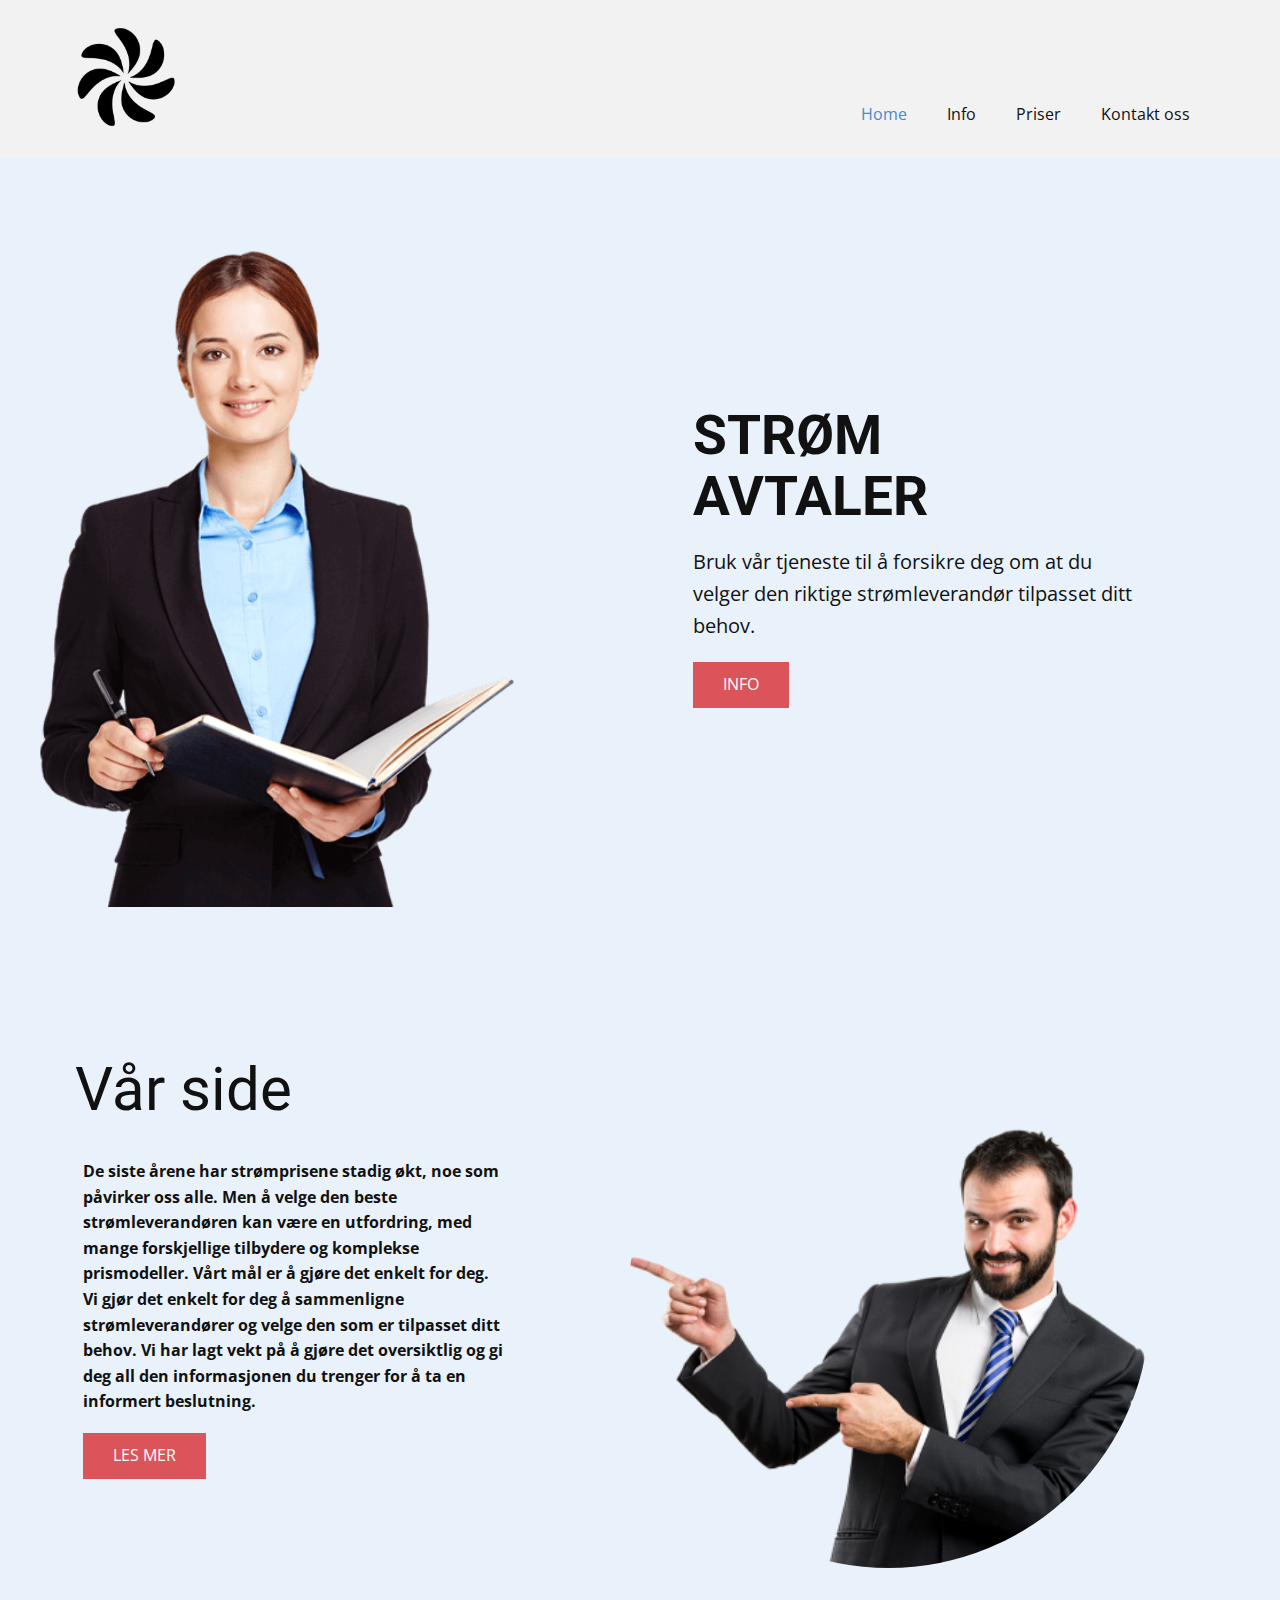
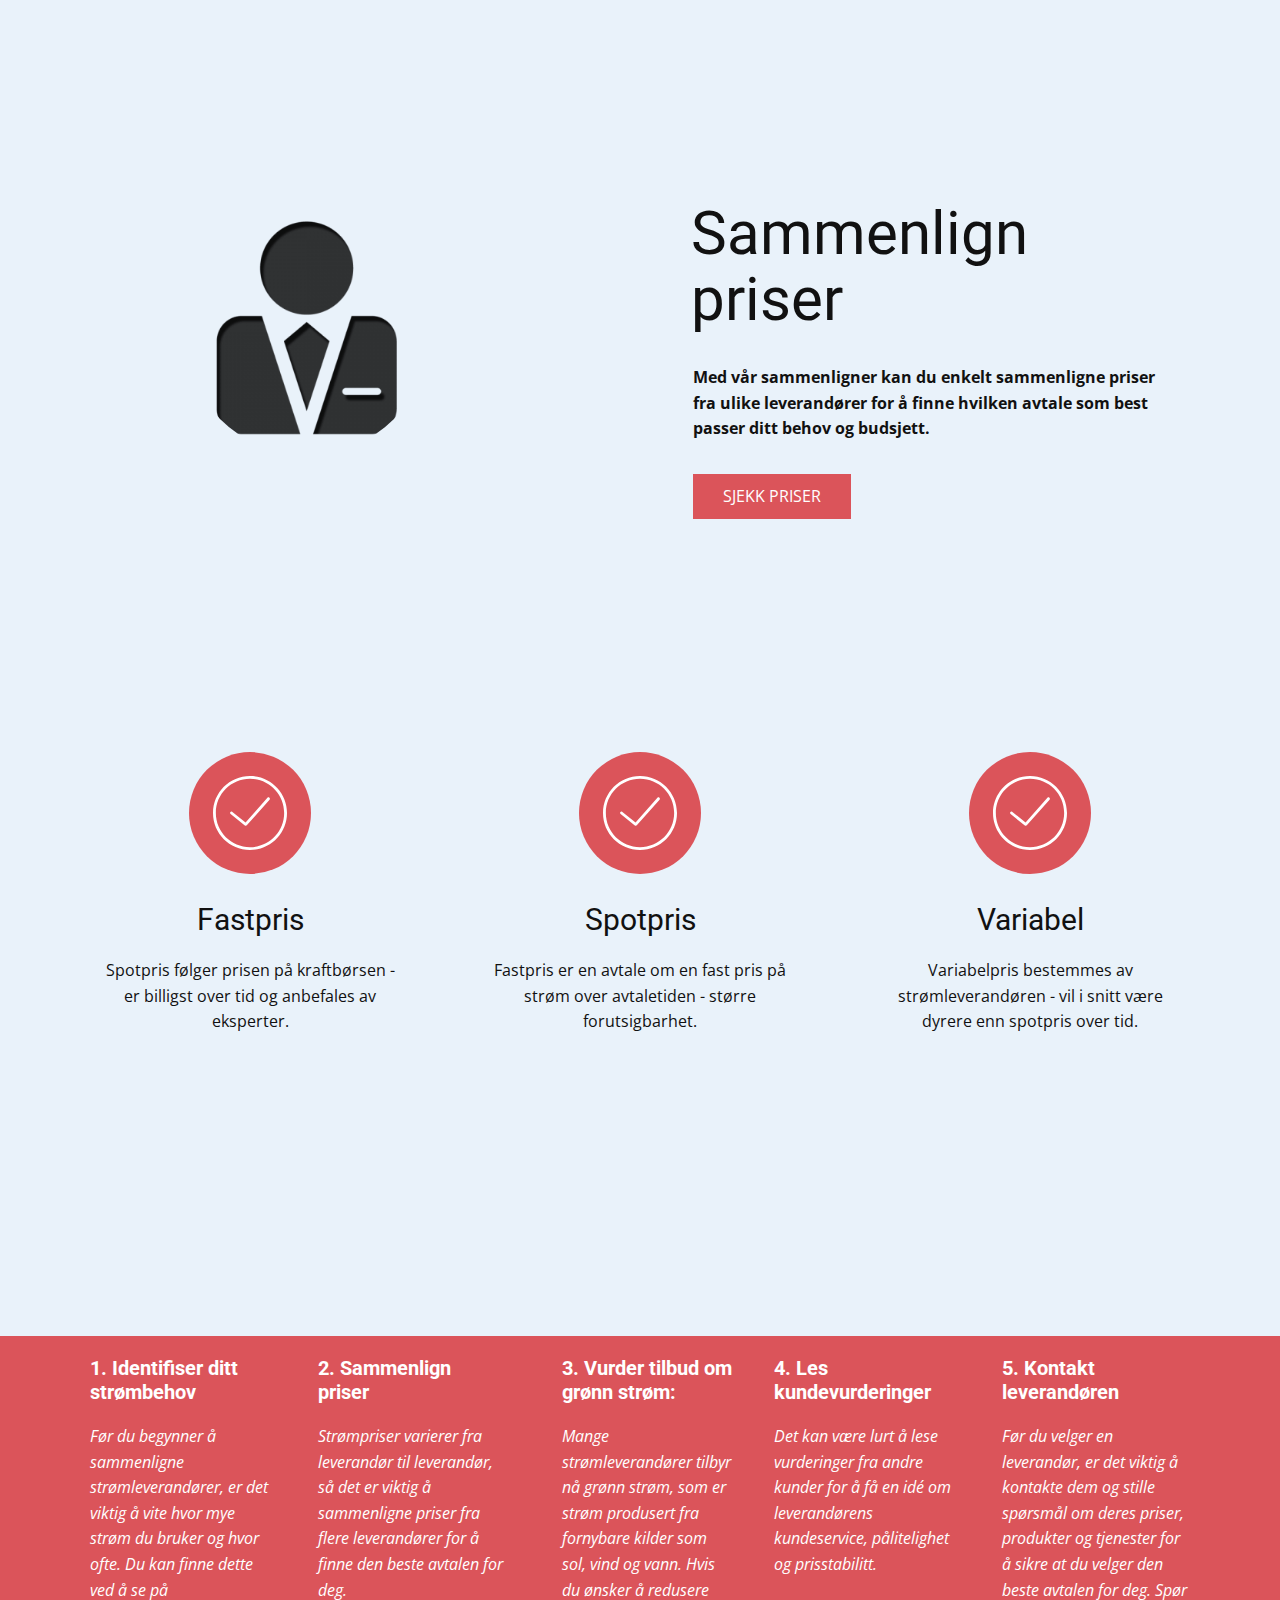
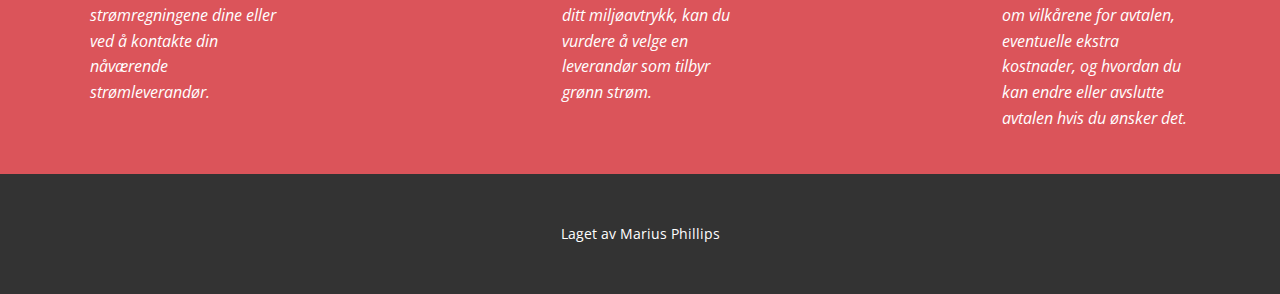
<file: First_try/index.html>
<!DOCTYPE html>
<html style="font-size: 16px;" lang="en"><head>
    <meta name="viewport" content="width=device-width, initial-scale=1.0">
    <meta charset="utf-8">
    <meta name="keywords" content="Technology Revolution, The Robots Are Coming, Engineers Are Teaching AI, The Robots Are Coming, Six amazing robot inventions, INTUITIVE">
    <meta name="description" content="">
    <title>Home</title>
    <link rel="stylesheet" href="nicepage.css" media="screen">
<link rel="stylesheet" href="Home.css" media="screen">
    <script class="u-script" type="text/javascript" src="app/jquery.js" defer=""></script>
    <script class="u-script" type="text/javascript" src="app/app.js" defer=""></script>
    <meta name="generator" content="Nicepage 5.4.4, nicepage.com">
    <link id="u-theme-google-font" rel="stylesheet" href="https://fonts.googleapis.com/css?family=Roboto:100,100i,300,300i,400,400i,500,500i,700,700i,900,900i|Open+Sans:300,300i,400,400i,500,500i,600,600i,700,700i,800,800i">
    
    
    
    
    <script type="application/ld+json">{
		"@context": "http://schema.org",
		"@type": "Organization",
		"name": "",
		"logo": "images/logo-7402580__340.webp"
}</script>
    <meta name="theme-color" content="#478ac9">
    <meta property="og:title" content="Home">
    <meta property="og:type" content="website">
  <meta data-intl-tel-input-cdn-path="intlTelInput/"></head>
  <body data-home-page="Home.html" data-home-page-title="Home" class="u-body u-xl-mode" data-lang="en"><header class="u-clearfix u-grey-5 u-header u-header" id="sec-dffb"><div class="u-clearfix u-sheet u-sheet-1">
        <a href="Home.html" class="u-image u-logo u-image-1" data-image-width="340" data-image-height="340">
          <img src="images/logo-7402580__340.webp" class="u-logo-image u-logo-image-1">
        </a>
        <nav class="u-menu u-menu-one-level u-offcanvas u-menu-1">
          <div class="menu-collapse" style="font-size: 1rem; letter-spacing: 0px;">
            <a class="u-button-style u-custom-left-right-menu-spacing u-custom-padding-bottom u-custom-top-bottom-menu-spacing u-nav-link u-text-active-palette-1-base u-text-hover-palette-2-base" href="#">
              <svg class="u-svg-link" viewBox="0 0 24 24"><use xmlns:xlink="http://www.w3.org/1999/xlink" xlink:href="#menu-hamburger"></use></svg>
              <svg class="u-svg-content" version="1.1" id="menu-hamburger" viewBox="0 0 16 16" x="0px" y="0px" xmlns:xlink="http://www.w3.org/1999/xlink" xmlns="http://www.w3.org/2000/svg"><g><rect y="1" width="16" height="2"></rect><rect y="7" width="16" height="2"></rect><rect y="13" width="16" height="2"></rect>
</g></svg>
            </a>
          </div>
          <div class="u-custom-menu u-nav-container">
            <ul class="u-nav u-unstyled u-nav-1"><li class="u-nav-item"><a class="u-button-style u-nav-link u-text-active-palette-1-base u-text-hover-palette-2-base" href="Home.html" style="padding: 10px 20px;">Home</a>
</li><li class="u-nav-item"><a class="u-button-style u-nav-link u-text-active-palette-1-base u-text-hover-palette-2-base" href="Info.html" style="padding: 10px 20px;">Info</a>
</li><li class="u-nav-item"><a class="u-button-style u-nav-link u-text-active-palette-1-base u-text-hover-palette-2-base" href="Priser.html" style="padding: 10px 20px;">Priser</a>
</li><li class="u-nav-item"><a class="u-button-style u-nav-link u-text-active-palette-1-base u-text-hover-palette-2-base" href="Contact.html" style="padding: 10px 20px;">Kontakt oss</a>
</li></ul>
          </div>
          <div class="u-custom-menu u-nav-container-collapse">
            <div class="u-black u-container-style u-inner-container-layout u-opacity u-opacity-95 u-sidenav">
              <div class="u-inner-container-layout u-sidenav-overflow">
                <div class="u-menu-close"></div>
                <ul class="u-align-center u-nav u-popupmenu-items u-unstyled u-nav-2"><li class="u-nav-item"><a class="u-button-style u-nav-link" href="Home.html">Home</a>
</li><li class="u-nav-item"><a class="u-button-style u-nav-link" href="Info.html">Info</a>
</li><li class="u-nav-item"><a class="u-button-style u-nav-link" href="Priser.html">Priser</a>
</li><li class="u-nav-item"><a class="u-button-style u-nav-link" href="Contact.html">Kontakt oss</a>
</li></ul>
              </div>
            </div>
            <div class="u-black u-menu-overlay u-opacity u-opacity-70"></div>
          </div>
        </nav>
      </div></header>
    <section class="u-clearfix u-palette-1-light-3 u-section-1" id="carousel_3cf9">
      <div class="u-clearfix u-sheet u-sheet-1">
        <div class="u-clearfix u-layout-wrap u-layout-wrap-1">
          <div class="u-layout">
            <div class="u-layout-row">
              <div class="u-container-style u-hidden-xs u-image u-layout-cell u-left-cell u-size-60 u-image-1" data-image-width="524" data-image-height="574">
                <div class="u-container-layout u-container-layout-1"></div>
              </div>
            </div>
          </div>
        </div>
        <div class="u-border-no-bottom u-border-no-left u-border-no-right u-border-no-top u-container-style u-group u-group-1">
          <div class="u-container-layout u-container-layout-2">
            <h1 class="u-text u-title u-text-1">Strøm<br>Avtaler
            </h1>
            <p class="u-large-text u-text u-text-variant u-text-2">Bruk vår tjeneste til å forsikre deg om at du velger den riktige strømleverandør tilpasset ditt behov.</p>
            <a href="Info.html" class="u-border-none u-btn u-button-style u-palette-2-base u-btn-1">Info</a>
          </div>
        </div>
        <div class="u-clearfix u-expanded-width-lg u-expanded-width-md u-expanded-width-xl u-gutter-30 u-layout-wrap u-layout-wrap-2">
          <div class="u-layout">
            <div class="u-layout-row">
              <div class="u-container-style u-layout-cell u-left-cell u-palette-1-light-3 u-size-28 u-layout-cell-2">
                <div class="u-container-layout u-container-layout-3">
                  <h2 class="u-text u-text-3">Vår side</h2>
                  <p class="u-text u-text-4"> De siste årene har strømprisene stadig økt, noe som påvirker oss alle. Men å velge den beste strømleverandøren kan være en utfordring, med ​mange forskjellige tilbydere og komplekse prismodeller. Vårt mål er å gjøre det enkelt for deg. Vi gjør det enkelt for deg å sammenligne strømleverandører og velge den som er tilpasset ditt behov. Vi har lagt vekt på å gjøre det oversiktlig og gi deg all den informasjonen du trenger for å ta en informert beslutning.&nbsp;</p>
                  <a href="Info.html" class="u-border-none u-btn u-button-style u-palette-2-base u-btn-2" title="robots" target="_blank">Les mer</a>
                </div>
              </div>
              <div class="u-container-style u-layout-cell u-right-cell u-size-32 u-layout-cell-3">
                <div class="u-container-layout">
                  <div class="u-expanded-width-xs u-hidden-sm u-hidden-xs u-image u-image-circle u-preserve-proportions u-image-2" data-image-width="400" data-image-height="367">
                    <div class="u-preserve-proportions-child" style="padding-top: 100%;"></div>
                  </div>
                </div>
              </div>
            </div>
          </div>
        </div>
      </div>
    </section>
    <section class="u-clearfix u-palette-1-light-3 u-section-2" id="carousel_108e">
      <div class="u-clearfix u-sheet u-sheet-1">
        <div class="u-clearfix u-expanded-width-sm u-expanded-width-xs u-gutter-30 u-layout-wrap u-layout-wrap-1">
          <div class="u-gutter-0 u-layout">
            <div class="u-layout-row">
              <div class="u-container-style u-layout-cell u-left-cell u-size-30 u-layout-cell-1">
                <div class="u-container-layout">
                  <div class="u-hidden-sm u-hidden-xs u-image u-image-circle u-image-1" data-image-width="320" data-image-height="320"></div>
                </div>
              </div>
              <div class="u-container-style u-layout-cell u-right-cell u-size-30 u-layout-cell-2">
                <div class="u-container-layout u-container-layout-2">
                  <h2 class="u-text u-text-1"> Sammenlign priser</h2>
                  <p class="u-text u-text-2">Med vår sammenligner kan du enkelt sammenligne priser fra ulike leverandører for å finne hvilken avtale som&nbsp;best passer ditt behov og budsjett.<br>
                  </p>
                  <a href="Priser.html" class="u-border-none u-btn u-button-style u-palette-2-base u-btn-1" title="robots" target="_blank">Sjekk priser</a>
                </div>
              </div>
            </div>
          </div>
        </div>
        <div class="u-clearfix u-expanded-width-lg u-expanded-width-md u-expanded-width-sm u-expanded-width-xl u-gutter-30 u-layout-spacing-vertical u-layout-wrap u-layout-wrap-2">
          <div class="u-layout">
            <div class="u-layout-row">
              <div class="u-container-style u-layout-cell u-left-cell u-size-20 u-size-20-md u-layout-cell-3">
                <div class="u-container-layout u-container-layout-3"><span class="u-icon u-icon-circle u-palette-2-base u-icon-1"><svg class="u-svg-link" preserveAspectRatio="xMidYMin slice" viewBox="0 0 52 52" style=""><use xmlns:xlink="http://www.w3.org/1999/xlink" xlink:href="#svg-8db1"></use></svg><svg class="u-svg-content" viewBox="0 0 52 52" x="0px" y="0px" id="svg-8db1" style="enable-background:new 0 0 52 52;"><g><path d="M26,0C11.664,0,0,11.663,0,26s11.664,26,26,26s26-11.663,26-26S40.336,0,26,0z M26,50C12.767,50,2,39.233,2,26
		S12.767,2,26,2s24,10.767,24,24S39.233,50,26,50z"></path><path d="M38.252,15.336l-15.369,17.29l-9.259-7.407c-0.43-0.345-1.061-0.274-1.405,0.156c-0.345,0.432-0.275,1.061,0.156,1.406
		l10,8C22.559,34.928,22.78,35,23,35c0.276,0,0.551-0.114,0.748-0.336l16-18c0.367-0.412,0.33-1.045-0.083-1.411
		C39.251,14.885,38.62,14.922,38.252,15.336z"></path>
</g></svg></span>
                  <h3 class="u-align-center u-text u-text-3">Fastpris</h3>
                  <p class="u-align-center u-text u-text-4"> Spotpris&nbsp;følger prisen på kraftbørsen - er billigst over tid og anbefales av eksperter.<br>
                  </p>
                </div>
              </div>
              <div class="u-container-style u-layout-cell u-size-20 u-size-20-md u-layout-cell-4">
                <div class="u-container-layout u-container-layout-4"><span class="u-icon u-icon-circle u-palette-2-base u-icon-2"><svg class="u-svg-link" preserveAspectRatio="xMidYMin slice" viewBox="0 0 52 52" style=""><use xmlns:xlink="http://www.w3.org/1999/xlink" xlink:href="#svg-8c7b"></use></svg><svg class="u-svg-content" viewBox="0 0 52 52" x="0px" y="0px" id="svg-8c7b" style="enable-background:new 0 0 52 52;"><g><path d="M26,0C11.664,0,0,11.663,0,26s11.664,26,26,26s26-11.663,26-26S40.336,0,26,0z M26,50C12.767,50,2,39.233,2,26
		S12.767,2,26,2s24,10.767,24,24S39.233,50,26,50z"></path><path d="M38.252,15.336l-15.369,17.29l-9.259-7.407c-0.43-0.345-1.061-0.274-1.405,0.156c-0.345,0.432-0.275,1.061,0.156,1.406
		l10,8C22.559,34.928,22.78,35,23,35c0.276,0,0.551-0.114,0.748-0.336l16-18c0.367-0.412,0.33-1.045-0.083-1.411
		C39.251,14.885,38.62,14.922,38.252,15.336z"></path>
</g></svg></span>
                  <h3 class="u-align-center u-text u-text-5">Spotpris</h3>
                  <p class="u-align-center u-text u-text-6"> Fastpris&nbsp;er en avtale om en fast pris på strøm over avtaletiden - større forutsigbarhet.<br>
                  </p>
                </div>
              </div>
              <div class="u-container-style u-layout-cell u-right-cell u-size-20 u-size-20-md u-layout-cell-5">
                <div class="u-container-layout u-container-layout-5"><span class="u-icon u-icon-circle u-palette-2-base u-icon-3"><svg class="u-svg-link" preserveAspectRatio="xMidYMin slice" viewBox="0 0 52 52" style=""><use xmlns:xlink="http://www.w3.org/1999/xlink" xlink:href="#svg-e848"></use></svg><svg class="u-svg-content" viewBox="0 0 52 52" x="0px" y="0px" id="svg-e848" style="enable-background:new 0 0 52 52;"><g><path d="M26,0C11.664,0,0,11.663,0,26s11.664,26,26,26s26-11.663,26-26S40.336,0,26,0z M26,50C12.767,50,2,39.233,2,26
		S12.767,2,26,2s24,10.767,24,24S39.233,50,26,50z"></path><path d="M38.252,15.336l-15.369,17.29l-9.259-7.407c-0.43-0.345-1.061-0.274-1.405,0.156c-0.345,0.432-0.275,1.061,0.156,1.406
		l10,8C22.559,34.928,22.78,35,23,35c0.276,0,0.551-0.114,0.748-0.336l16-18c0.367-0.412,0.33-1.045-0.083-1.411
		C39.251,14.885,38.62,14.922,38.252,15.336z"></path>
</g></svg></span>
                  <h3 class="u-align-center u-text u-text-7">Variabel</h3>
                  <p class="u-align-center u-text u-text-8"> Variabelpris&nbsp;bestemmes av strømleverandøren - vil i snitt være dyrere enn spotpris over tid.</p>
                </div>
              </div>
            </div>
          </div>
        </div>
      </div>
    </section>
    <section class="u-clearfix u-palette-2-base u-section-3" id="carousel_200d">
      <div class="u-clearfix u-sheet u-sheet-1">
        <div class="u-clearfix u-expanded-width u-gutter-0 u-layout-wrap u-layout-wrap-1">
          <div class="u-layout">
            <div class="u-layout-row">
              <div class="u-container-style u-layout-cell u-left-cell u-size-12 u-size-60-md u-layout-cell-1">
                <div class="u-container-layout u-container-layout-1">
                  <h4 class="u-text u-text-1">1. ​Identifiser ditt strømbehov</h4>
                  <p class="u-text u-text-2">Før du begynner å sammenligne strømleverandører, er det viktig å vite hvor mye strøm du bruker og hvor ofte. Du kan finne dette ved å se på strømregningene dine eller ved å kontakte din nåværende strømleverandør.</p>
                </div>
              </div>
              <div class="u-container-style u-layout-cell u-size-12 u-size-60-md u-layout-cell-2">
                <div class="u-container-layout u-container-layout-2">
                  <h4 class="u-text u-text-3">2. ​Sammenlign priser</h4>
                  <p class="u-text u-text-4"> Strømpriser varierer fra leverandør til leverandør, så det er viktig å sammenligne priser fra flere leverandører for å finne den beste avtalen for deg.</p>
                </div>
              </div>
              <div class="u-container-style u-layout-cell u-size-12 u-size-60-md u-layout-cell-3">
                <div class="u-container-layout u-container-layout-3">
                  <h4 class="u-text u-text-5">3. ​Vurder tilbud om grønn strøm:</h4>
                  <p class="u-text u-text-6"> Mange strømleverandører tilbyr nå grønn strøm, som er strøm produsert fra fornybare kilder som sol, vind og vann. Hvis du ønsker å redusere ditt miljøavtrykk, kan du vurdere å velge en leverandør som tilbyr grønn strøm.</p>
                </div>
              </div>
              <div class="u-container-style u-layout-cell u-size-12 u-size-60-md u-layout-cell-4">
                <div class="u-container-layout u-container-layout-4">
                  <h4 class="u-text u-text-7">4. ​Les kundevurderinger</h4>
                  <p class="u-text u-text-8"> Det kan være lurt å lese vurderinger fra andre kunder for å få en idé om leverandørens kundeservice, pålitelighet og prisstabilitt.</p>
                </div>
              </div>
              <div class="u-container-style u-layout-cell u-right-cell u-size-12 u-size-60-md u-layout-cell-5">
                <div class="u-container-layout u-container-layout-5">
                  <h4 class="u-text u-text-9">5. Kontakt leverandøren</h4>
                  <p class="u-text u-text-10">Før du velger en leverandør, er det viktig å kontakte dem og stille spørsmål om deres priser, produkter og tjenester for å sikre at du velger den beste avtalen for deg. Spør om vilkårene for avtalen, eventuelle ekstra kostnader, og hvordan du kan endre eller avslutte avtalen hvis du ønsker det.<br>
                    <br>
                  </p>
                </div>
              </div>
            </div>
          </div>
        </div>
      </div>
    </section>
    
    
    <footer class="u-align-center u-clearfix u-footer u-grey-80 u-footer" id="sec-e861"><div class="u-clearfix u-sheet u-valign-middle-lg u-valign-middle-md u-valign-middle-sm u-valign-middle-xs u-sheet-1">
        <p class="u-small-text u-text u-text-variant u-text-1">Laget av Marius Phillips</p>
      </div></footer>
</body></html>
</file>
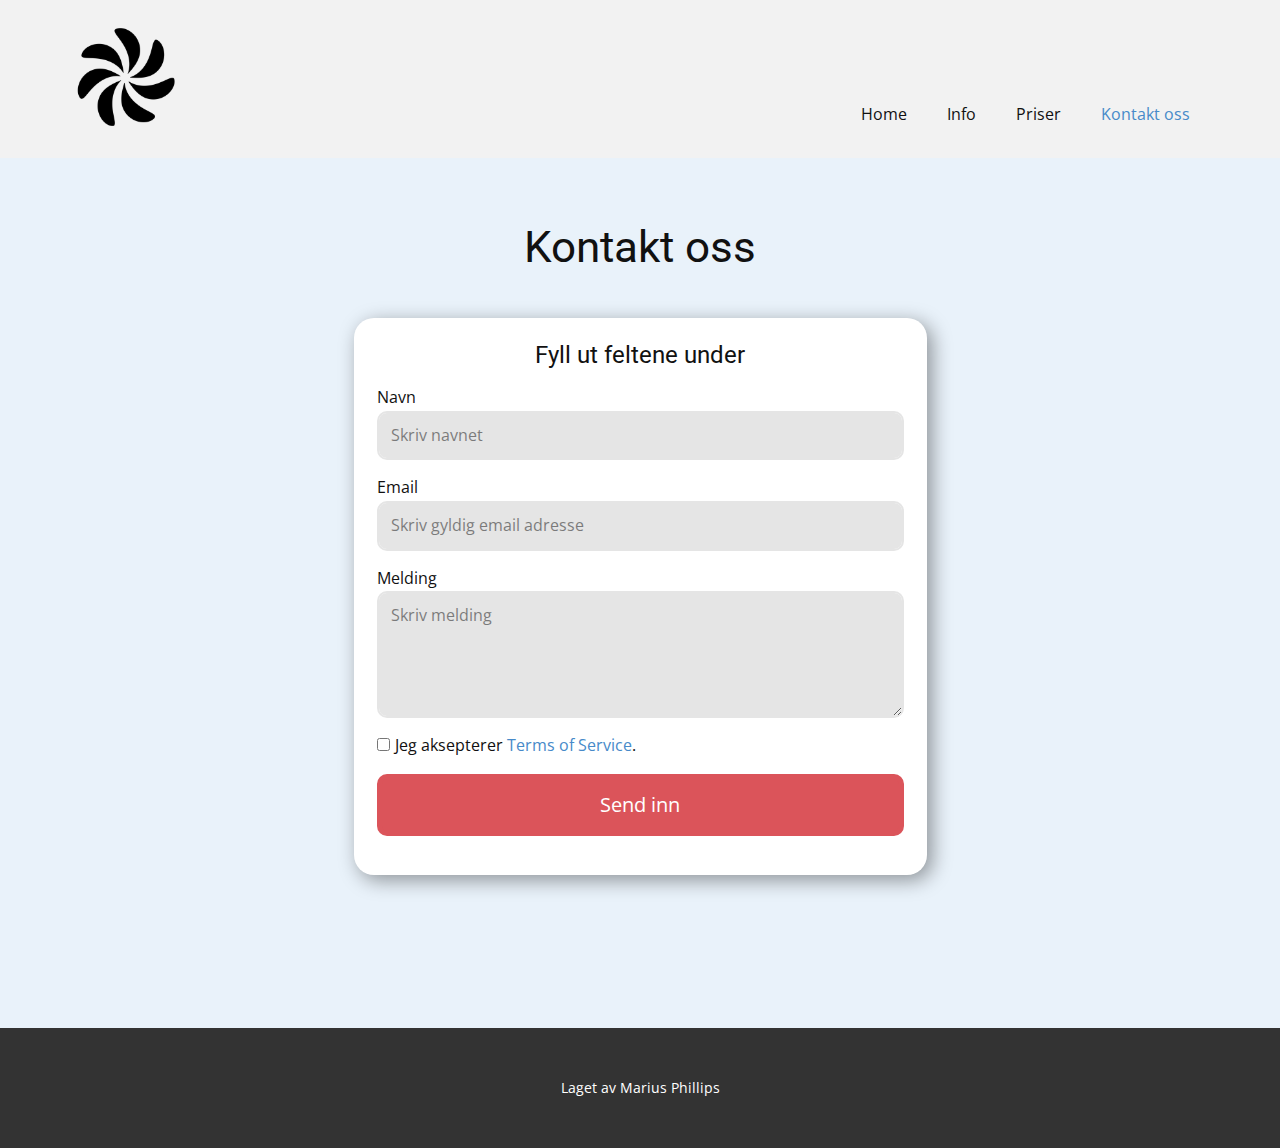
<file: First_try/Contact.html>
<!DOCTYPE html>
<html style="font-size: 16px;" lang="en"><head>
    <meta name="viewport" content="width=device-width, initial-scale=1.0">
    <meta charset="utf-8">
    <meta name="keywords" content="​Kontakt oss">
    <meta name="description" content="">
    <title>Contact</title>
    <link rel="stylesheet" href="nicepage.css" media="screen">
<link rel="stylesheet" href="Contact.css" media="screen">
    <script class="u-script" type="text/javascript" src="app/jquery.js" defer=""></script>
    <script class="u-script" type="text/javascript" src="app/app.js" defer=""></script>
    <meta name="generator" content="Nicepage 5.4.4, nicepage.com">
    <meta name="referrer" content="origin">
    <link id="u-theme-google-font" rel="stylesheet" href="https://fonts.googleapis.com/css?family=Roboto:100,100i,300,300i,400,400i,500,500i,700,700i,900,900i|Open+Sans:300,300i,400,400i,500,500i,600,600i,700,700i,800,800i">
    
    
    <script type="application/ld+json">{
		"@context": "http://schema.org",
		"@type": "Organization",
		"name": "",
		"logo": "images/logo-7402580__340.webp"
}</script>
    <meta name="theme-color" content="#478ac9">
    <meta property="og:title" content="Contact">
    <meta property="og:type" content="website">
  <meta data-intl-tel-input-cdn-path="intlTelInput/"></head>
  <body class="u-body u-xl-mode" data-lang="en"><header class="u-clearfix u-grey-5 u-header u-header" id="sec-dffb"><div class="u-clearfix u-sheet u-sheet-1">
        <a href="Home.html" class="u-image u-logo u-image-1" data-image-width="340" data-image-height="340">
          <img src="images/logo-7402580__340.webp" class="u-logo-image u-logo-image-1">
        </a>
        <nav class="u-menu u-menu-one-level u-offcanvas u-menu-1">
          <div class="menu-collapse" style="font-size: 1rem; letter-spacing: 0px;">
            <a class="u-button-style u-custom-left-right-menu-spacing u-custom-padding-bottom u-custom-top-bottom-menu-spacing u-nav-link u-text-active-palette-1-base u-text-hover-palette-2-base" href="#">
              <svg class="u-svg-link" viewBox="0 0 24 24"><use xmlns:xlink="http://www.w3.org/1999/xlink" xlink:href="#menu-hamburger"></use></svg>
              <svg class="u-svg-content" version="1.1" id="menu-hamburger" viewBox="0 0 16 16" x="0px" y="0px" xmlns:xlink="http://www.w3.org/1999/xlink" xmlns="http://www.w3.org/2000/svg"><g><rect y="1" width="16" height="2"></rect><rect y="7" width="16" height="2"></rect><rect y="13" width="16" height="2"></rect>
</g></svg>
            </a>
          </div>
          <div class="u-custom-menu u-nav-container">
            <ul class="u-nav u-unstyled u-nav-1"><li class="u-nav-item"><a class="u-button-style u-nav-link u-text-active-palette-1-base u-text-hover-palette-2-base" href="Home.html" style="padding: 10px 20px;">Home</a>
</li><li class="u-nav-item"><a class="u-button-style u-nav-link u-text-active-palette-1-base u-text-hover-palette-2-base" href="Info.html" style="padding: 10px 20px;">Info</a>
</li><li class="u-nav-item"><a class="u-button-style u-nav-link u-text-active-palette-1-base u-text-hover-palette-2-base" href="Priser.html" style="padding: 10px 20px;">Priser</a>
</li><li class="u-nav-item"><a class="u-button-style u-nav-link u-text-active-palette-1-base u-text-hover-palette-2-base" href="Contact.html" style="padding: 10px 20px;">Kontakt oss</a>
</li></ul>
          </div>
          <div class="u-custom-menu u-nav-container-collapse">
            <div class="u-black u-container-style u-inner-container-layout u-opacity u-opacity-95 u-sidenav">
              <div class="u-inner-container-layout u-sidenav-overflow">
                <div class="u-menu-close"></div>
                <ul class="u-align-center u-nav u-popupmenu-items u-unstyled u-nav-2"><li class="u-nav-item"><a class="u-button-style u-nav-link" href="Home.html">Home</a>
</li><li class="u-nav-item"><a class="u-button-style u-nav-link" href="Info.html">Info</a>
</li><li class="u-nav-item"><a class="u-button-style u-nav-link" href="Priser.html">Priser</a>
</li><li class="u-nav-item"><a class="u-button-style u-nav-link" href="Contact.html">Kontakt oss</a>
</li></ul>
              </div>
            </div>
            <div class="u-black u-menu-overlay u-opacity u-opacity-70"></div>
          </div>
        </nav>
      </div></header>
    <section class="u-align-center u-clearfix u-palette-1-light-3 u-section-1" id="carousel_1f48">
      <div class="u-clearfix u-sheet u-sheet-1">
        <h2 class="u-align-center u-text u-text-default u-text-1"> Kontakt oss</h2>
        <div class="u-form u-radius-20 u-white u-form-1">
          <form action="https://forms.nicepagesrv.com/v2/form/process" class="u-clearfix u-form-spacing-15 u-form-vertical u-inner-form" source="email" name="form" style="padding: 23px;">
            <h4 class="u-align-center u-form-group u-form-text u-text u-text-2"> Fyll ut feltene under<span style="text-decoration: underline !important;"></span>
            </h4>
            <div class="u-form-group u-form-name">
              <label for="name-4c18" class="u-label">Navn</label>
              <input type="text" placeholder="Skriv navnet" id="name-4c18" name="name" class="u-border-2 u-border-grey-10 u-grey-10 u-input u-input-rectangle u-radius-10" required="">
            </div>
            <div class="u-form-email u-form-group">
              <label for="email-4c18" class="u-label">Email</label>
              <input type="email" placeholder="Skriv gyldig email adresse" id="email-4c18" name="email" class="u-border-2 u-border-grey-10 u-grey-10 u-input u-input-rectangle u-radius-10" required="">
            </div>
            <div class="u-form-group u-form-message">
              <label for="message-4c18" class="u-label">Melding</label>
              <textarea placeholder="Skriv melding" rows="4" cols="50" id="message-4c18" name="message" class="u-border-2 u-border-grey-10 u-grey-10 u-input u-input-rectangle u-radius-10" required=""></textarea>
            </div>
            <div class="u-form-agree u-form-group u-form-group-5">
              <input type="checkbox" id="agree-a472" name="agree" class="u-agree-checkbox" required="">
              <label for="agree-a472" class="u-agree-label u-label">Jeg aksepterer <a href="#">Terms of Service</a>.
              </label>
            </div>
            <div class="u-align-right u-form-group u-form-submit">
              <a href="#" class="u-active-palette-3-base u-border-5 u-border-active-palette-3-base u-border-hover-palette-3-base u-border-palette-2-base u-btn u-btn-round u-btn-submit u-button-style u-hover-palette-3-base u-palette-2-base u-radius-10 u-btn-1">Send inn</a>
              <input type="submit" value="submit" class="u-form-control-hidden">
            </div>
            <div class="u-form-send-message u-form-send-success"> Thank you! Your message has been sent. </div>
            <div class="u-form-send-error u-form-send-message"> Unable to send your message. Please fix errors then try again. </div>
            <input type="hidden" value="" name="recaptchaResponse">
            <input type="hidden" name="formServices" value="003d9d5c8da5bdf45ffa88644e15d3ca">
          </form>
        </div>
      </div>
    </section>
    
    
    <footer class="u-align-center u-clearfix u-footer u-grey-80 u-footer" id="sec-e861"><div class="u-clearfix u-sheet u-valign-middle-lg u-valign-middle-md u-valign-middle-sm u-valign-middle-xs u-sheet-1">
        <p class="u-small-text u-text u-text-variant u-text-1">Laget av Marius Phillips</p>
      </div></footer>  
</body></html>
</file>
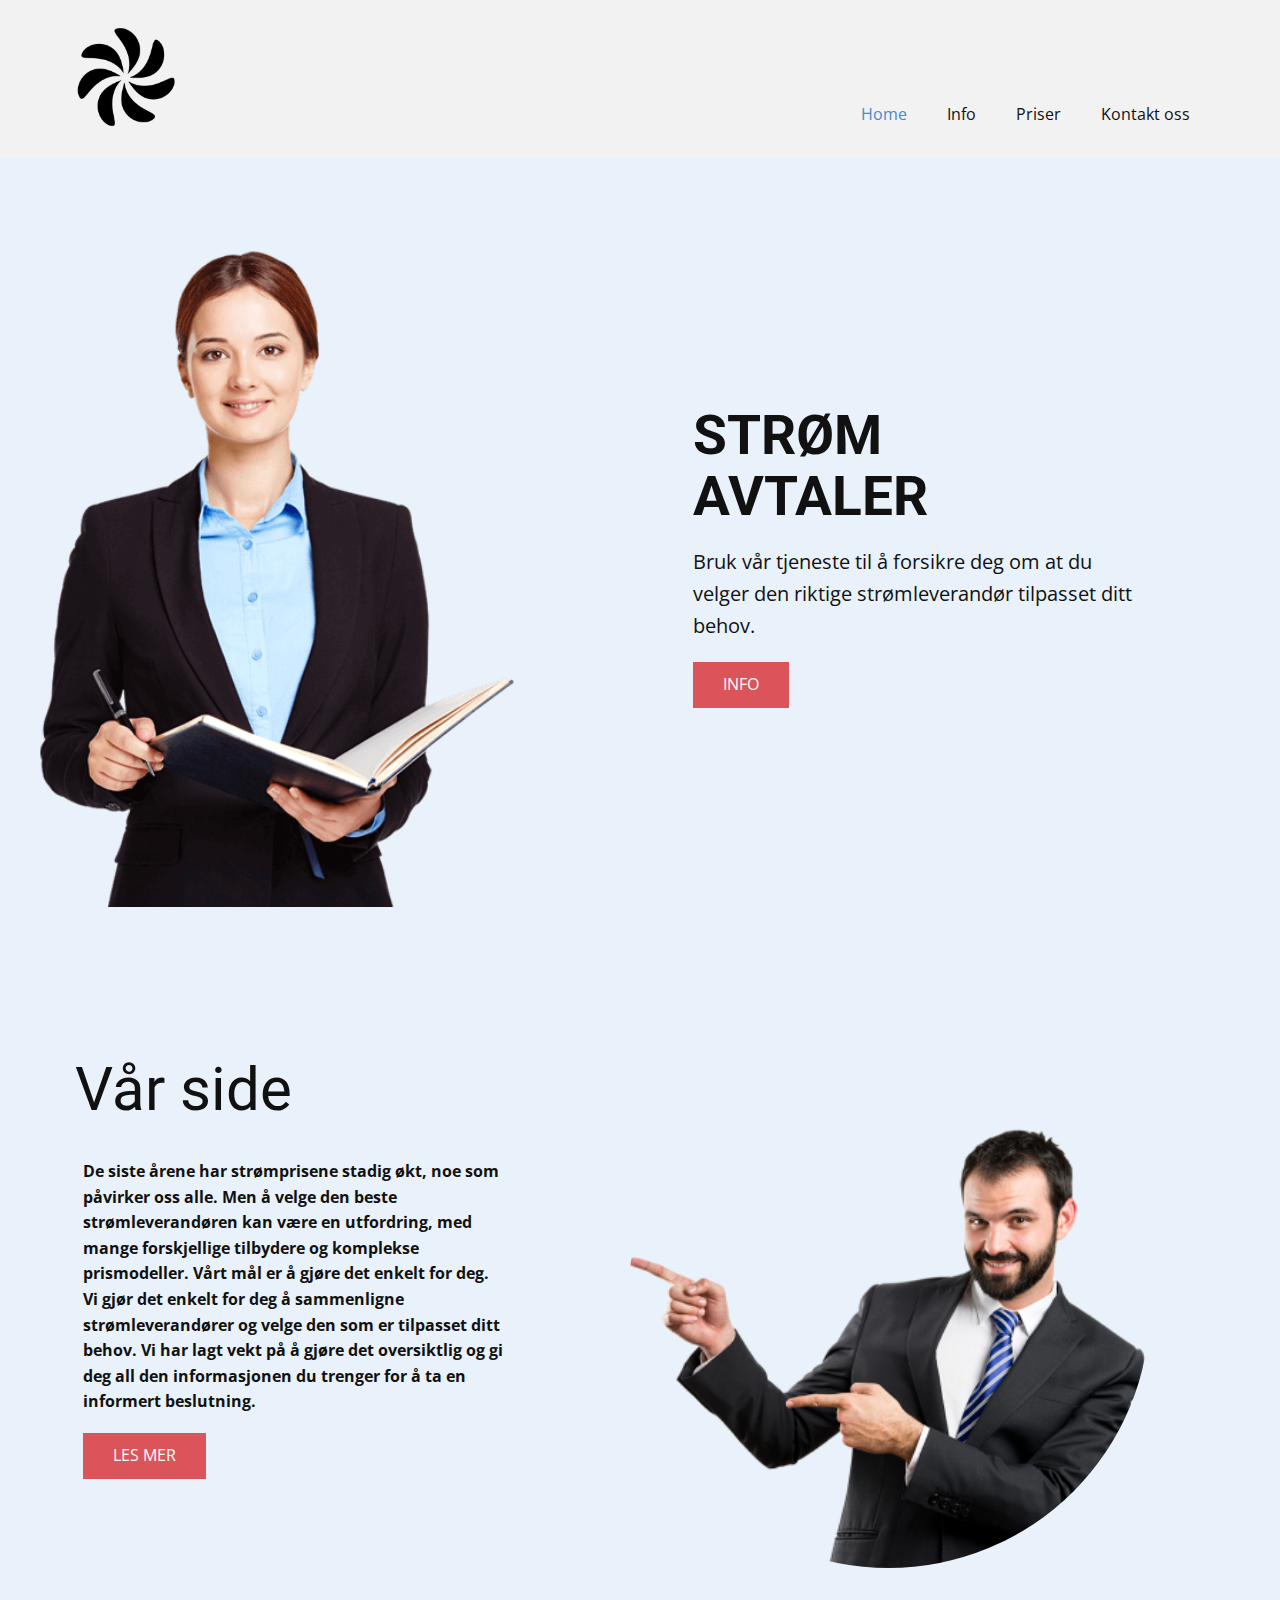
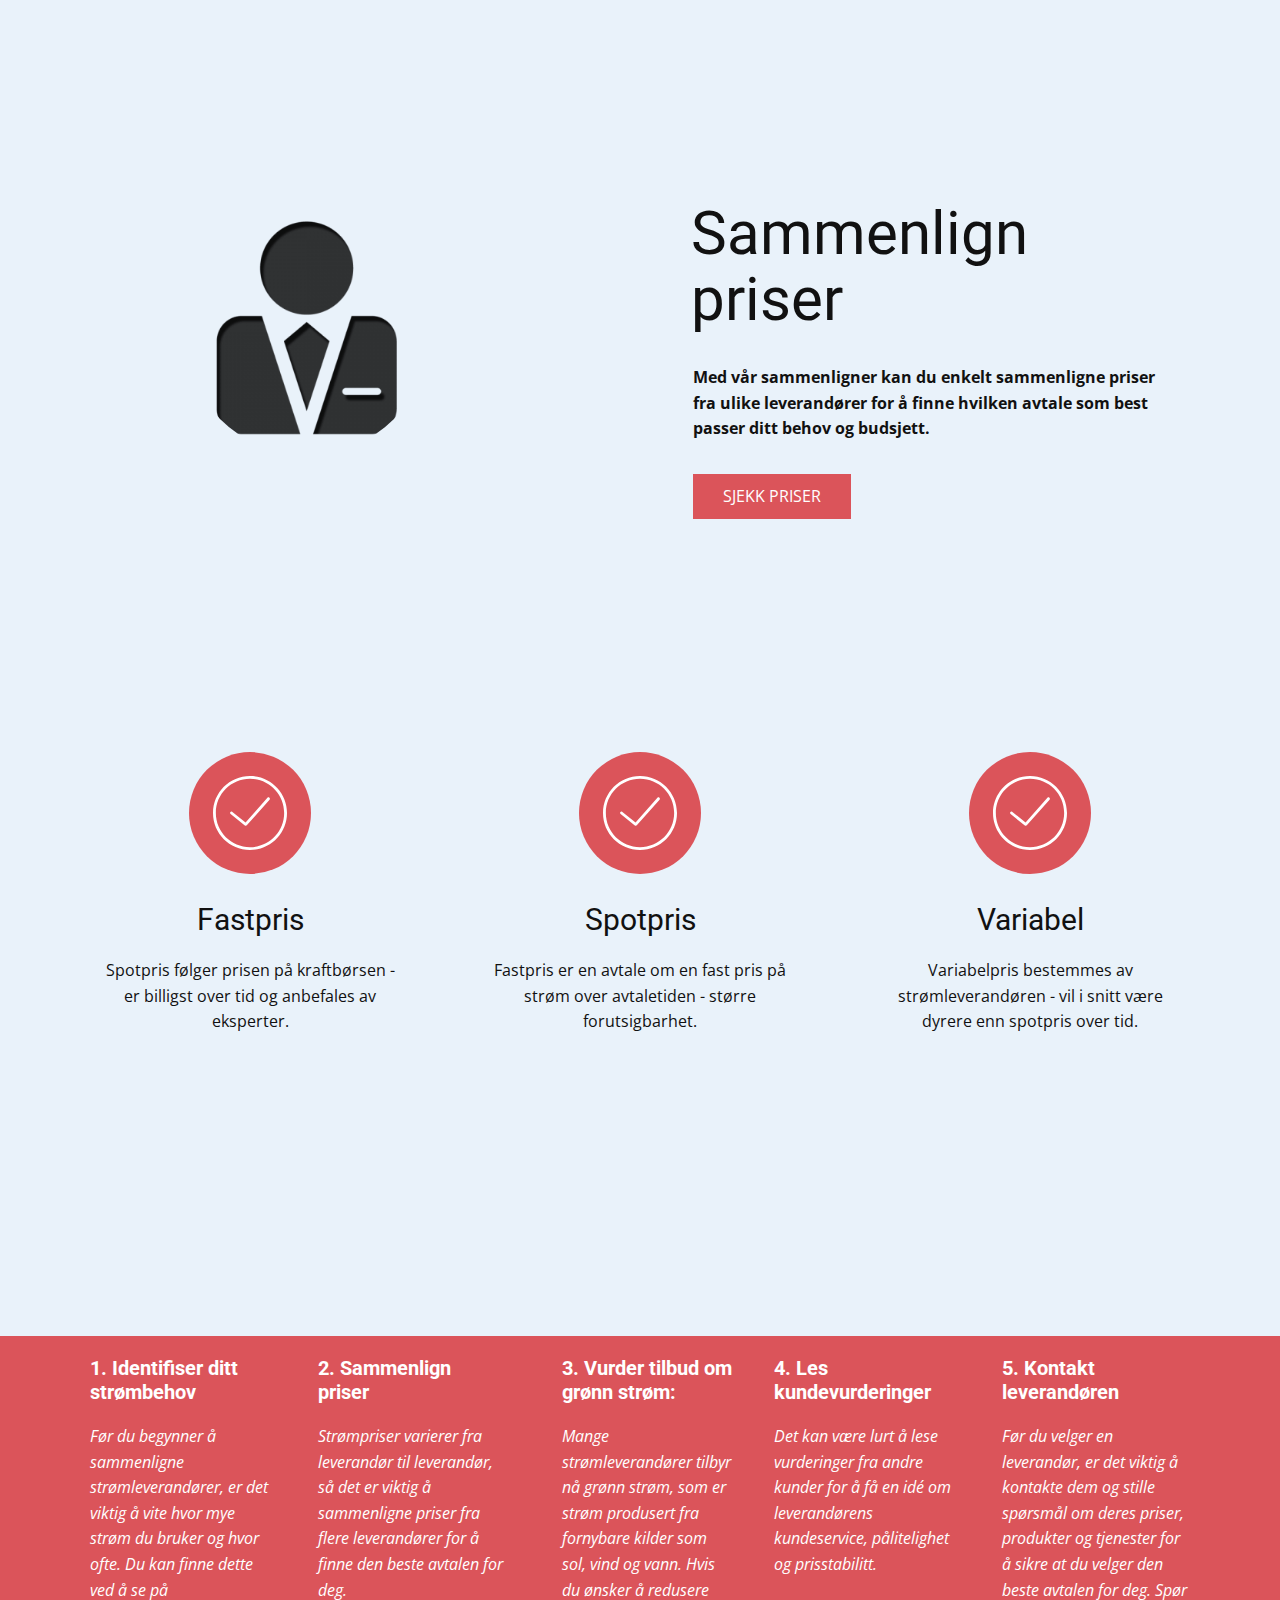
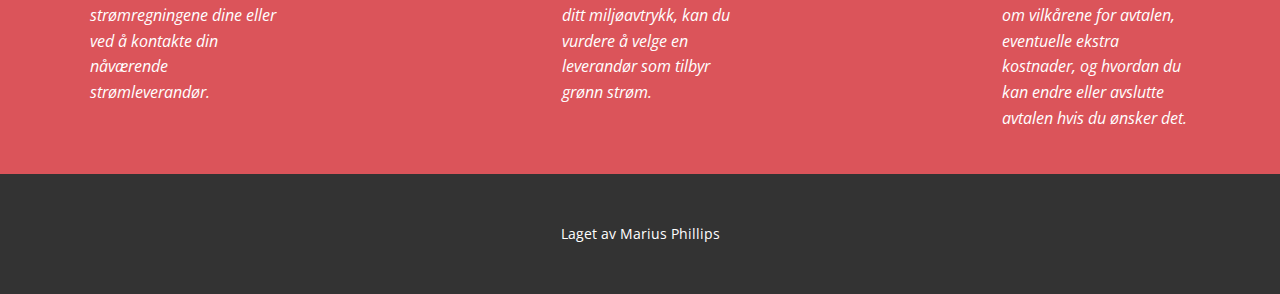
<file: First_try/Home.html>
<!DOCTYPE html>
<html style="font-size: 16px;" lang="en"><head>
    <meta name="viewport" content="width=device-width, initial-scale=1.0">
    <meta charset="utf-8">
    <meta name="keywords" content="Technology Revolution, The Robots Are Coming, Engineers Are Teaching AI, The Robots Are Coming, Six amazing robot inventions, INTUITIVE">
    <meta name="description" content="">
    <title>Home</title>
    <link rel="stylesheet" href="nicepage.css" media="screen">
<link rel="stylesheet" href="Home.css" media="screen">
    <script class="u-script" type="text/javascript" src="app/jquery.js" defer=""></script>
    <script class="u-script" type="text/javascript" src="app/app.js" defer=""></script>
    <meta name="generator" content="Nicepage 5.4.4, nicepage.com">
    <link id="u-theme-google-font" rel="stylesheet" href="https://fonts.googleapis.com/css?family=Roboto:100,100i,300,300i,400,400i,500,500i,700,700i,900,900i|Open+Sans:300,300i,400,400i,500,500i,600,600i,700,700i,800,800i">
    
    
    
    
    <script type="application/ld+json">{
		"@context": "http://schema.org",
		"@type": "Organization",
		"name": "",
		"logo": "images/logo-7402580__340.webp"
}</script>
    <meta name="theme-color" content="#478ac9">
    <meta property="og:title" content="Home">
    <meta property="og:type" content="website">
  <meta data-intl-tel-input-cdn-path="intlTelInput/"></head>
  <body class="u-body u-xl-mode" data-lang="en"><header class="u-clearfix u-grey-5 u-header u-header" id="sec-dffb"><div class="u-clearfix u-sheet u-sheet-1">
        <a href="Home.html" class="u-image u-logo u-image-1" data-image-width="340" data-image-height="340">
          <img src="images/logo-7402580__340.webp" class="u-logo-image u-logo-image-1">
        </a>
        <nav class="u-menu u-menu-one-level u-offcanvas u-menu-1">
          <div class="menu-collapse" style="font-size: 1rem; letter-spacing: 0px;">
            <a class="u-button-style u-custom-left-right-menu-spacing u-custom-padding-bottom u-custom-top-bottom-menu-spacing u-nav-link u-text-active-palette-1-base u-text-hover-palette-2-base" href="#">
              <svg class="u-svg-link" viewBox="0 0 24 24"><use xmlns:xlink="http://www.w3.org/1999/xlink" xlink:href="#menu-hamburger"></use></svg>
              <svg class="u-svg-content" version="1.1" id="menu-hamburger" viewBox="0 0 16 16" x="0px" y="0px" xmlns:xlink="http://www.w3.org/1999/xlink" xmlns="http://www.w3.org/2000/svg"><g><rect y="1" width="16" height="2"></rect><rect y="7" width="16" height="2"></rect><rect y="13" width="16" height="2"></rect>
</g></svg>
            </a>
          </div>
          <div class="u-custom-menu u-nav-container">
            <ul class="u-nav u-unstyled u-nav-1"><li class="u-nav-item"><a class="u-button-style u-nav-link u-text-active-palette-1-base u-text-hover-palette-2-base" href="Home.html" style="padding: 10px 20px;">Home</a>
</li><li class="u-nav-item"><a class="u-button-style u-nav-link u-text-active-palette-1-base u-text-hover-palette-2-base" href="Info.html" style="padding: 10px 20px;">Info</a>
</li><li class="u-nav-item"><a class="u-button-style u-nav-link u-text-active-palette-1-base u-text-hover-palette-2-base" href="Priser.html" style="padding: 10px 20px;">Priser</a>
</li><li class="u-nav-item"><a class="u-button-style u-nav-link u-text-active-palette-1-base u-text-hover-palette-2-base" href="Contact.html" style="padding: 10px 20px;">Kontakt oss</a>
</li></ul>
          </div>
          <div class="u-custom-menu u-nav-container-collapse">
            <div class="u-black u-container-style u-inner-container-layout u-opacity u-opacity-95 u-sidenav">
              <div class="u-inner-container-layout u-sidenav-overflow">
                <div class="u-menu-close"></div>
                <ul class="u-align-center u-nav u-popupmenu-items u-unstyled u-nav-2"><li class="u-nav-item"><a class="u-button-style u-nav-link" href="Home.html">Home</a>
</li><li class="u-nav-item"><a class="u-button-style u-nav-link" href="Info.html">Info</a>
</li><li class="u-nav-item"><a class="u-button-style u-nav-link" href="Priser.html">Priser</a>
</li><li class="u-nav-item"><a class="u-button-style u-nav-link" href="Contact.html">Kontakt oss</a>
</li></ul>
              </div>
            </div>
            <div class="u-black u-menu-overlay u-opacity u-opacity-70"></div>
          </div>
        </nav>
      </div></header>
    <section class="u-clearfix u-palette-1-light-3 u-section-1" id="carousel_3cf9">
      <div class="u-clearfix u-sheet u-sheet-1">
        <div class="u-clearfix u-layout-wrap u-layout-wrap-1">
          <div class="u-layout">
            <div class="u-layout-row">
              <div class="u-container-style u-hidden-xs u-image u-layout-cell u-left-cell u-size-60 u-image-1" data-image-width="524" data-image-height="574">
                <div class="u-container-layout u-container-layout-1"></div>
              </div>
            </div>
          </div>
        </div>
        <div class="u-border-no-bottom u-border-no-left u-border-no-right u-border-no-top u-container-style u-group u-group-1">
          <div class="u-container-layout u-container-layout-2">
            <h1 class="u-text u-title u-text-1">Strøm<br>Avtaler
            </h1>
            <p class="u-large-text u-text u-text-variant u-text-2">Bruk vår tjeneste til å forsikre deg om at du velger den riktige strømleverandør tilpasset ditt behov.</p>
            <a href="Info.html" class="u-border-none u-btn u-button-style u-palette-2-base u-btn-1">Info</a>
          </div>
        </div>
        <div class="u-clearfix u-expanded-width-lg u-expanded-width-md u-expanded-width-xl u-gutter-30 u-layout-wrap u-layout-wrap-2">
          <div class="u-layout">
            <div class="u-layout-row">
              <div class="u-container-style u-layout-cell u-left-cell u-palette-1-light-3 u-size-28 u-layout-cell-2">
                <div class="u-container-layout u-container-layout-3">
                  <h2 class="u-text u-text-3">Vår side</h2>
                  <p class="u-text u-text-4"> De siste årene har strømprisene stadig økt, noe som påvirker oss alle. Men å velge den beste strømleverandøren kan være en utfordring, med ​mange forskjellige tilbydere og komplekse prismodeller. Vårt mål er å gjøre det enkelt for deg. Vi gjør det enkelt for deg å sammenligne strømleverandører og velge den som er tilpasset ditt behov. Vi har lagt vekt på å gjøre det oversiktlig og gi deg all den informasjonen du trenger for å ta en informert beslutning.&nbsp;</p>
                  <a href="Info.html" class="u-border-none u-btn u-button-style u-palette-2-base u-btn-2" title="robots" target="_blank">Les mer</a>
                </div>
              </div>
              <div class="u-container-style u-layout-cell u-right-cell u-size-32 u-layout-cell-3">
                <div class="u-container-layout">
                  <div class="u-expanded-width-xs u-hidden-sm u-hidden-xs u-image u-image-circle u-preserve-proportions u-image-2" data-image-width="400" data-image-height="367">
                    <div class="u-preserve-proportions-child" style="padding-top: 100%;"></div>
                  </div>
                </div>
              </div>
            </div>
          </div>
        </div>
      </div>
    </section>
    <section class="u-clearfix u-palette-1-light-3 u-section-2" id="carousel_108e">
      <div class="u-clearfix u-sheet u-sheet-1">
        <div class="u-clearfix u-expanded-width-sm u-expanded-width-xs u-gutter-30 u-layout-wrap u-layout-wrap-1">
          <div class="u-gutter-0 u-layout">
            <div class="u-layout-row">
              <div class="u-container-style u-layout-cell u-left-cell u-size-30 u-layout-cell-1">
                <div class="u-container-layout">
                  <div class="u-hidden-sm u-hidden-xs u-image u-image-circle u-image-1" data-image-width="320" data-image-height="320"></div>
                </div>
              </div>
              <div class="u-container-style u-layout-cell u-right-cell u-size-30 u-layout-cell-2">
                <div class="u-container-layout u-container-layout-2">
                  <h2 class="u-text u-text-1"> Sammenlign priser</h2>
                  <p class="u-text u-text-2">Med vår sammenligner kan du enkelt sammenligne priser fra ulike leverandører for å finne hvilken avtale som&nbsp;best passer ditt behov og budsjett.<br>
                  </p>
                  <a href="Priser.html" class="u-border-none u-btn u-button-style u-palette-2-base u-btn-1" title="robots" target="_blank">Sjekk priser</a>
                </div>
              </div>
            </div>
          </div>
        </div>
        <div class="u-clearfix u-expanded-width-lg u-expanded-width-md u-expanded-width-sm u-expanded-width-xl u-gutter-30 u-layout-spacing-vertical u-layout-wrap u-layout-wrap-2">
          <div class="u-layout">
            <div class="u-layout-row">
              <div class="u-container-style u-layout-cell u-left-cell u-size-20 u-size-20-md u-layout-cell-3">
                <div class="u-container-layout u-container-layout-3"><span class="u-icon u-icon-circle u-palette-2-base u-icon-1"><svg class="u-svg-link" preserveAspectRatio="xMidYMin slice" viewBox="0 0 52 52" style=""><use xmlns:xlink="http://www.w3.org/1999/xlink" xlink:href="#svg-8db1"></use></svg><svg class="u-svg-content" viewBox="0 0 52 52" x="0px" y="0px" id="svg-8db1" style="enable-background:new 0 0 52 52;"><g><path d="M26,0C11.664,0,0,11.663,0,26s11.664,26,26,26s26-11.663,26-26S40.336,0,26,0z M26,50C12.767,50,2,39.233,2,26
		S12.767,2,26,2s24,10.767,24,24S39.233,50,26,50z"></path><path d="M38.252,15.336l-15.369,17.29l-9.259-7.407c-0.43-0.345-1.061-0.274-1.405,0.156c-0.345,0.432-0.275,1.061,0.156,1.406
		l10,8C22.559,34.928,22.78,35,23,35c0.276,0,0.551-0.114,0.748-0.336l16-18c0.367-0.412,0.33-1.045-0.083-1.411
		C39.251,14.885,38.62,14.922,38.252,15.336z"></path>
</g></svg></span>
                  <h3 class="u-align-center u-text u-text-3">Fastpris</h3>
                  <p class="u-align-center u-text u-text-4"> Spotpris&nbsp;følger prisen på kraftbørsen - er billigst over tid og anbefales av eksperter.<br>
                  </p>
                </div>
              </div>
              <div class="u-container-style u-layout-cell u-size-20 u-size-20-md u-layout-cell-4">
                <div class="u-container-layout u-container-layout-4"><span class="u-icon u-icon-circle u-palette-2-base u-icon-2"><svg class="u-svg-link" preserveAspectRatio="xMidYMin slice" viewBox="0 0 52 52" style=""><use xmlns:xlink="http://www.w3.org/1999/xlink" xlink:href="#svg-8c7b"></use></svg><svg class="u-svg-content" viewBox="0 0 52 52" x="0px" y="0px" id="svg-8c7b" style="enable-background:new 0 0 52 52;"><g><path d="M26,0C11.664,0,0,11.663,0,26s11.664,26,26,26s26-11.663,26-26S40.336,0,26,0z M26,50C12.767,50,2,39.233,2,26
		S12.767,2,26,2s24,10.767,24,24S39.233,50,26,50z"></path><path d="M38.252,15.336l-15.369,17.29l-9.259-7.407c-0.43-0.345-1.061-0.274-1.405,0.156c-0.345,0.432-0.275,1.061,0.156,1.406
		l10,8C22.559,34.928,22.78,35,23,35c0.276,0,0.551-0.114,0.748-0.336l16-18c0.367-0.412,0.33-1.045-0.083-1.411
		C39.251,14.885,38.62,14.922,38.252,15.336z"></path>
</g></svg></span>
                  <h3 class="u-align-center u-text u-text-5">Spotpris</h3>
                  <p class="u-align-center u-text u-text-6"> Fastpris&nbsp;er en avtale om en fast pris på strøm over avtaletiden - større forutsigbarhet.<br>
                  </p>
                </div>
              </div>
              <div class="u-container-style u-layout-cell u-right-cell u-size-20 u-size-20-md u-layout-cell-5">
                <div class="u-container-layout u-container-layout-5"><span class="u-icon u-icon-circle u-palette-2-base u-icon-3"><svg class="u-svg-link" preserveAspectRatio="xMidYMin slice" viewBox="0 0 52 52" style=""><use xmlns:xlink="http://www.w3.org/1999/xlink" xlink:href="#svg-e848"></use></svg><svg class="u-svg-content" viewBox="0 0 52 52" x="0px" y="0px" id="svg-e848" style="enable-background:new 0 0 52 52;"><g><path d="M26,0C11.664,0,0,11.663,0,26s11.664,26,26,26s26-11.663,26-26S40.336,0,26,0z M26,50C12.767,50,2,39.233,2,26
		S12.767,2,26,2s24,10.767,24,24S39.233,50,26,50z"></path><path d="M38.252,15.336l-15.369,17.29l-9.259-7.407c-0.43-0.345-1.061-0.274-1.405,0.156c-0.345,0.432-0.275,1.061,0.156,1.406
		l10,8C22.559,34.928,22.78,35,23,35c0.276,0,0.551-0.114,0.748-0.336l16-18c0.367-0.412,0.33-1.045-0.083-1.411
		C39.251,14.885,38.62,14.922,38.252,15.336z"></path>
</g></svg></span>
                  <h3 class="u-align-center u-text u-text-7">Variabel</h3>
                  <p class="u-align-center u-text u-text-8"> Variabelpris&nbsp;bestemmes av strømleverandøren - vil i snitt være dyrere enn spotpris over tid.</p>
                </div>
              </div>
            </div>
          </div>
        </div>
      </div>
    </section>
    <section class="u-clearfix u-palette-2-base u-section-3" id="carousel_200d">
      <div class="u-clearfix u-sheet u-sheet-1">
        <div class="u-clearfix u-expanded-width u-gutter-0 u-layout-wrap u-layout-wrap-1">
          <div class="u-layout">
            <div class="u-layout-row">
              <div class="u-container-style u-layout-cell u-left-cell u-size-12 u-size-60-md u-layout-cell-1">
                <div class="u-container-layout u-container-layout-1">
                  <h4 class="u-text u-text-1">1. ​Identifiser ditt strømbehov</h4>
                  <p class="u-text u-text-2">Før du begynner å sammenligne strømleverandører, er det viktig å vite hvor mye strøm du bruker og hvor ofte. Du kan finne dette ved å se på strømregningene dine eller ved å kontakte din nåværende strømleverandør.</p>
                </div>
              </div>
              <div class="u-container-style u-layout-cell u-size-12 u-size-60-md u-layout-cell-2">
                <div class="u-container-layout u-container-layout-2">
                  <h4 class="u-text u-text-3">2. ​Sammenlign priser</h4>
                  <p class="u-text u-text-4"> Strømpriser varierer fra leverandør til leverandør, så det er viktig å sammenligne priser fra flere leverandører for å finne den beste avtalen for deg.</p>
                </div>
              </div>
              <div class="u-container-style u-layout-cell u-size-12 u-size-60-md u-layout-cell-3">
                <div class="u-container-layout u-container-layout-3">
                  <h4 class="u-text u-text-5">3. ​Vurder tilbud om grønn strøm:</h4>
                  <p class="u-text u-text-6"> Mange strømleverandører tilbyr nå grønn strøm, som er strøm produsert fra fornybare kilder som sol, vind og vann. Hvis du ønsker å redusere ditt miljøavtrykk, kan du vurdere å velge en leverandør som tilbyr grønn strøm.</p>
                </div>
              </div>
              <div class="u-container-style u-layout-cell u-size-12 u-size-60-md u-layout-cell-4">
                <div class="u-container-layout u-container-layout-4">
                  <h4 class="u-text u-text-7">4. ​Les kundevurderinger</h4>
                  <p class="u-text u-text-8"> Det kan være lurt å lese vurderinger fra andre kunder for å få en idé om leverandørens kundeservice, pålitelighet og prisstabilitt.</p>
                </div>
              </div>
              <div class="u-container-style u-layout-cell u-right-cell u-size-12 u-size-60-md u-layout-cell-5">
                <div class="u-container-layout u-container-layout-5">
                  <h4 class="u-text u-text-9">5. Kontakt leverandøren</h4>
                  <p class="u-text u-text-10">Før du velger en leverandør, er det viktig å kontakte dem og stille spørsmål om deres priser, produkter og tjenester for å sikre at du velger den beste avtalen for deg. Spør om vilkårene for avtalen, eventuelle ekstra kostnader, og hvordan du kan endre eller avslutte avtalen hvis du ønsker det.<br>
                    <br>
                  </p>
                </div>
              </div>
            </div>
          </div>
        </div>
      </div>
    </section>
    
    
    <footer class="u-align-center u-clearfix u-footer u-grey-80 u-footer" id="sec-e861"><div class="u-clearfix u-sheet u-valign-middle-lg u-valign-middle-md u-valign-middle-sm u-valign-middle-xs u-sheet-1">
        <p class="u-small-text u-text u-text-variant u-text-1">Laget av Marius Phillips</p>
      </div></footer>  
</body></html>
</file>
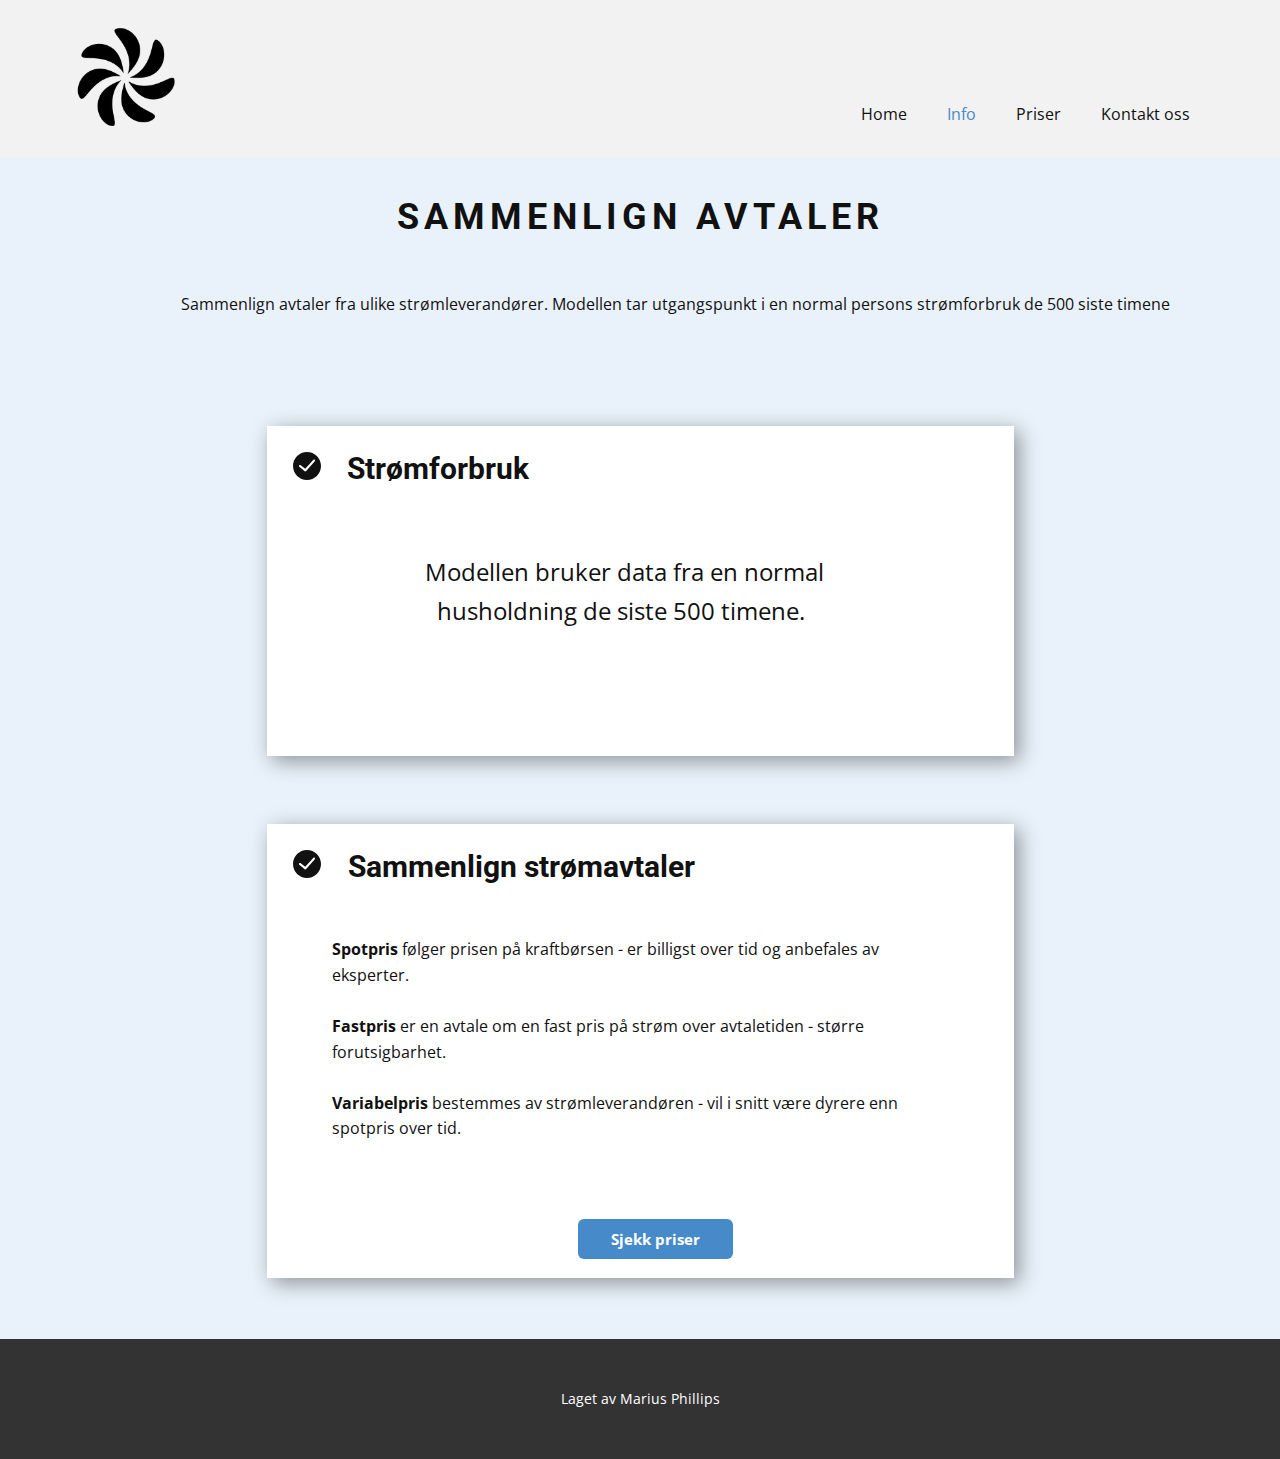
<file: First_try/Info.html>
<!DOCTYPE html>
<html style="font-size: 16px;" lang="en"><head>
    <meta name="viewport" content="width=device-width, initial-scale=1.0">
    <meta charset="utf-8">
    <meta name="keywords" content="subscribe">
    <meta name="description" content="">
    <title>Info</title>
    <link rel="stylesheet" href="nicepage.css" media="screen">
<link rel="stylesheet" href="Info.css" media="screen">
    <script class="u-script" type="text/javascript" src="app/jquery.js" defer=""></script>
    <script class="u-script" type="text/javascript" src="app/app.js" defer=""></script>
    <meta name="generator" content="Nicepage 5.4.4, nicepage.com">
    <link id="u-theme-google-font" rel="stylesheet" href="https://fonts.googleapis.com/css?family=Roboto:100,100i,300,300i,400,400i,500,500i,700,700i,900,900i|Open+Sans:300,300i,400,400i,500,500i,600,600i,700,700i,800,800i">
    
    
    <script type="application/ld+json">{
		"@context": "http://schema.org",
		"@type": "Organization",
		"name": "",
		"logo": "images/logo-7402580__340.webp"
}</script>
    <meta name="theme-color" content="#478ac9">
    <meta property="og:title" content="Info">
    <meta property="og:type" content="website">
  <meta data-intl-tel-input-cdn-path="intlTelInput/"></head>
  <body class="u-body u-xl-mode" data-lang="en"><header class="u-clearfix u-grey-5 u-header u-header" id="sec-dffb"><div class="u-clearfix u-sheet u-sheet-1">
        <a href="Home.html" class="u-image u-logo u-image-1" data-image-width="340" data-image-height="340">
          <img src="images/logo-7402580__340.webp" class="u-logo-image u-logo-image-1">
        </a>
        <nav class="u-menu u-menu-one-level u-offcanvas u-menu-1">
          <div class="menu-collapse" style="font-size: 1rem; letter-spacing: 0px;">
            <a class="u-button-style u-custom-left-right-menu-spacing u-custom-padding-bottom u-custom-top-bottom-menu-spacing u-nav-link u-text-active-palette-1-base u-text-hover-palette-2-base" href="#">
              <svg class="u-svg-link" viewBox="0 0 24 24"><use xmlns:xlink="http://www.w3.org/1999/xlink" xlink:href="#menu-hamburger"></use></svg>
              <svg class="u-svg-content" version="1.1" id="menu-hamburger" viewBox="0 0 16 16" x="0px" y="0px" xmlns:xlink="http://www.w3.org/1999/xlink" xmlns="http://www.w3.org/2000/svg"><g><rect y="1" width="16" height="2"></rect><rect y="7" width="16" height="2"></rect><rect y="13" width="16" height="2"></rect>
</g></svg>
            </a>
          </div>
          <div class="u-custom-menu u-nav-container">
            <ul class="u-nav u-unstyled u-nav-1"><li class="u-nav-item"><a class="u-button-style u-nav-link u-text-active-palette-1-base u-text-hover-palette-2-base" href="Home.html" style="padding: 10px 20px;">Home</a>
</li><li class="u-nav-item"><a class="u-button-style u-nav-link u-text-active-palette-1-base u-text-hover-palette-2-base" href="Info.html" style="padding: 10px 20px;">Info</a>
</li><li class="u-nav-item"><a class="u-button-style u-nav-link u-text-active-palette-1-base u-text-hover-palette-2-base" href="Priser.html" style="padding: 10px 20px;">Priser</a>
</li><li class="u-nav-item"><a class="u-button-style u-nav-link u-text-active-palette-1-base u-text-hover-palette-2-base" href="Contact.html" style="padding: 10px 20px;">Kontakt oss</a>
</li></ul>
          </div>
          <div class="u-custom-menu u-nav-container-collapse">
            <div class="u-black u-container-style u-inner-container-layout u-opacity u-opacity-95 u-sidenav">
              <div class="u-inner-container-layout u-sidenav-overflow">
                <div class="u-menu-close"></div>
                <ul class="u-align-center u-nav u-popupmenu-items u-unstyled u-nav-2"><li class="u-nav-item"><a class="u-button-style u-nav-link" href="Home.html">Home</a>
</li><li class="u-nav-item"><a class="u-button-style u-nav-link" href="Info.html">Info</a>
</li><li class="u-nav-item"><a class="u-button-style u-nav-link" href="Priser.html">Priser</a>
</li><li class="u-nav-item"><a class="u-button-style u-nav-link" href="Contact.html">Kontakt oss</a>
</li></ul>
              </div>
            </div>
            <div class="u-black u-menu-overlay u-opacity u-opacity-70"></div>
          </div>
        </nav>
      </div></header>
    <section class="u-align-center u-clearfix u-palette-1-light-3 u-section-1" id="sec-1584">
      <div class="u-clearfix u-sheet u-sheet-1">
        <h2 class="u-text u-text-default u-text-1">SAmmenlign avtaler</h2>
        <p class="u-text u-text-default u-text-2">Sammenlign avtaler fra ulike strømleverandører. Modellen tar utgangspunkt i en normal persons strømforbruk de 500 siste timene</p>
        <div class="u-align-center u-container-style u-group u-white u-group-1">
          <div class="u-container-layout u-container-layout-1">
            <h1 class="u-text u-text-default u-text-3">Strømf​orbruk</h1><span class="u-icon u-icon-1"><svg class="u-svg-link" preserveAspectRatio="xMidYMin slice" viewBox="0 0 52 52" style=""><use xmlns:xlink="http://www.w3.org/1999/xlink" xlink:href="#svg-a0e8"></use></svg><svg class="u-svg-content" viewBox="0 0 52 52" x="0px" y="0px" id="svg-a0e8" style="enable-background:new 0 0 52 52;"><g><path d="M26,0C11.664,0,0,11.663,0,26s11.664,26,26,26s26-11.663,26-26S40.336,0,26,0z M40.495,17.329l-16,18
		C24.101,35.772,23.552,36,22.999,36c-0.439,0-0.88-0.144-1.249-0.438l-10-8c-0.862-0.689-1.002-1.948-0.312-2.811
		c0.689-0.863,1.949-1.003,2.811-0.313l8.517,6.813l14.739-16.581c0.732-0.826,1.998-0.9,2.823-0.166
		C41.154,15.239,41.229,16.503,40.495,17.329z"></path>
</g></svg></span>
            <p class="u-text u-text-4">Modellen bruker data fra en normal husholdning de siste 500 timene.&nbsp;</p>
          </div>
        </div>
        <div class="u-container-style u-group u-white u-group-2">
          <div class="u-container-layout u-container-layout-2">
            <h1 class="u-align-center u-text u-text-default u-text-5">Sammenlign strømavtaler</h1><span class="u-icon u-icon-2"><svg class="u-svg-link" preserveAspectRatio="xMidYMin slice" viewBox="0 0 52 52" style=""><use xmlns:xlink="http://www.w3.org/1999/xlink" xlink:href="#svg-7d5a"></use></svg><svg class="u-svg-content" viewBox="0 0 52 52" x="0px" y="0px" id="svg-7d5a" style="enable-background:new 0 0 52 52;"><g><path d="M26,0C11.664,0,0,11.663,0,26s11.664,26,26,26s26-11.663,26-26S40.336,0,26,0z M40.495,17.329l-16,18
		C24.101,35.772,23.552,36,22.999,36c-0.439,0-0.88-0.144-1.249-0.438l-10-8c-0.862-0.689-1.002-1.948-0.312-2.811
		c0.689-0.863,1.949-1.003,2.811-0.313l8.517,6.813l14.739-16.581c0.732-0.826,1.998-0.9,2.823-0.166
		C41.154,15.239,41.229,16.503,40.495,17.329z"></path>
</g></svg></span>
            <p class="u-align-left u-text u-text-6">
              <span style="font-weight: 700;"> Spotpris</span>&nbsp;følger prisen på kraftbørsen - er billigst over tid og anbefales av eksperter.<br>
              <br>
              <span style="font-weight: 700;">Fastpris</span>&nbsp;er en avtale om en fast pris på strøm over avtaletiden - større forutsigbarhet.<br>
              <br>
              <span style="font-weight: 700;">Variabelpris</span>&nbsp;bestemmes av strømleverandøren - vil i snitt være dyrere enn spotpris over tid.<br>
              <br>
              <br>
            </p>
            <a href="Priser.html" class="u-btn u-btn-round u-button-style u-hover-palette-1-light-1 u-palette-1-base u-radius-6 u-btn-1">Sjekk priser</a>
          </div>
        </div>
      </div>
    </section>
    
    
    <footer class="u-align-center u-clearfix u-footer u-grey-80 u-footer" id="sec-e861"><div class="u-clearfix u-sheet u-valign-middle-lg u-valign-middle-md u-valign-middle-sm u-valign-middle-xs u-sheet-1">
        <p class="u-small-text u-text u-text-variant u-text-1">Laget av Marius Phillips</p>
      </div></footer> 
</body></html>
</file>
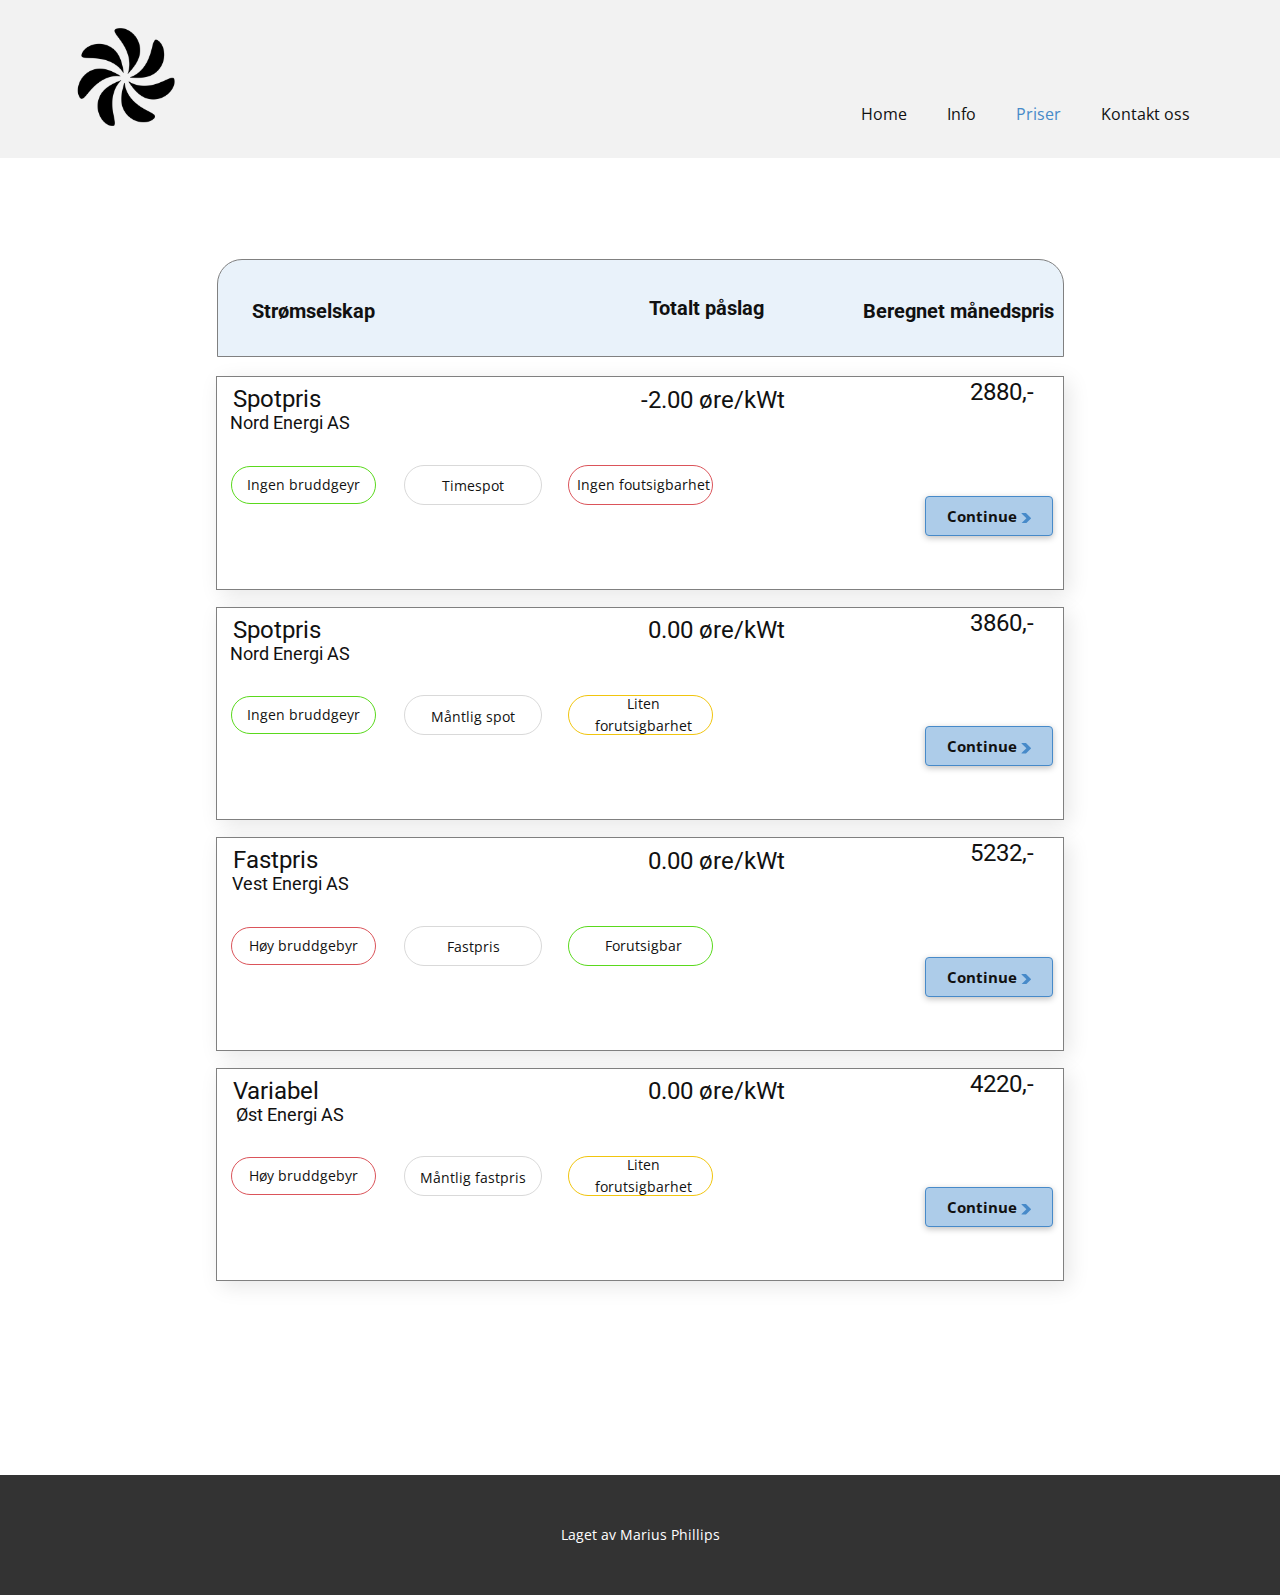
<file: First_try/Priser.html>
<!DOCTYPE html>
<html style="font-size: 16px;" lang="en"><head>
    <meta name="viewport" content="width=device-width, initial-scale=1.0">
    <meta charset="utf-8">
    <meta name="keywords" content="Totalt påslag, Beregnet månedspris, Strøm​​selskap, 2880,-, Spotpris, -2.00 øre/kWt, Nord E​nergi AS, 3860,-, Spotpris, 0.00 øre/kWt, Nord E​nergi AS, 5232,-, Fastpris, 0.00 øre/kWt, Vest E​nergi AS, 4220,-, Variabel, 0.00 øre/kWt, Øst Energi AS">
    <meta name="description" content="">
    <title>Priser</title>
    <link rel="stylesheet" href="nicepage.css" media="screen">
<link rel="stylesheet" href="Priser.css" media="screen">
    <script class="u-script" type="text/javascript" src="app/jquery.js" defer=""></script>
    <script class="u-script" type="text/javascript" src="app/app.js" defer=""></script>
    <meta name="generator" content="Nicepage 5.4.4, nicepage.com">
    <link id="u-theme-google-font" rel="stylesheet" href="https://fonts.googleapis.com/css?family=Roboto:100,100i,300,300i,400,400i,500,500i,700,700i,900,900i|Open+Sans:300,300i,400,400i,500,500i,600,600i,700,700i,800,800i">
    
    
    <script type="application/ld+json">{
		"@context": "http://schema.org",
		"@type": "Organization",
		"name": "",
		"logo": "images/logo-7402580__340.webp"
}</script>
    <meta name="theme-color" content="#478ac9">
    <meta property="og:title" content="Priser">
    <meta property="og:type" content="website">
  <meta data-intl-tel-input-cdn-path="intlTelInput/"></head>
  <body class="u-body u-xl-mode" data-lang="en"><header class="u-clearfix u-grey-5 u-header u-header" id="sec-dffb"><div class="u-clearfix u-sheet u-sheet-1">
        <a href="Home.html" class="u-image u-logo u-image-1" data-image-width="340" data-image-height="340">
          <img src="images/logo-7402580__340.webp" class="u-logo-image u-logo-image-1">
        </a>
        <nav class="u-menu u-menu-one-level u-offcanvas u-menu-1">
          <div class="menu-collapse" style="font-size: 1rem; letter-spacing: 0px;">
            <a class="u-button-style u-custom-left-right-menu-spacing u-custom-padding-bottom u-custom-top-bottom-menu-spacing u-nav-link u-text-active-palette-1-base u-text-hover-palette-2-base" href="#">
              <svg class="u-svg-link" viewBox="0 0 24 24"><use xmlns:xlink="http://www.w3.org/1999/xlink" xlink:href="#menu-hamburger"></use></svg>
              <svg class="u-svg-content" version="1.1" id="menu-hamburger" viewBox="0 0 16 16" x="0px" y="0px" xmlns:xlink="http://www.w3.org/1999/xlink" xmlns="http://www.w3.org/2000/svg"><g><rect y="1" width="16" height="2"></rect><rect y="7" width="16" height="2"></rect><rect y="13" width="16" height="2"></rect>
</g></svg>
            </a>
          </div>
          <div class="u-custom-menu u-nav-container">
            <ul class="u-nav u-unstyled u-nav-1"><li class="u-nav-item"><a class="u-button-style u-nav-link u-text-active-palette-1-base u-text-hover-palette-2-base" href="Home.html" style="padding: 10px 20px;">Home</a>
</li><li class="u-nav-item"><a class="u-button-style u-nav-link u-text-active-palette-1-base u-text-hover-palette-2-base" href="Info.html" style="padding: 10px 20px;">Info</a>
</li><li class="u-nav-item"><a class="u-button-style u-nav-link u-text-active-palette-1-base u-text-hover-palette-2-base" href="Priser.html" style="padding: 10px 20px;">Priser</a>
</li><li class="u-nav-item"><a class="u-button-style u-nav-link u-text-active-palette-1-base u-text-hover-palette-2-base" href="Contact.html" style="padding: 10px 20px;">Kontakt oss</a>
</li></ul>
          </div>
          <div class="u-custom-menu u-nav-container-collapse">
            <div class="u-black u-container-style u-inner-container-layout u-opacity u-opacity-95 u-sidenav">
              <div class="u-inner-container-layout u-sidenav-overflow">
                <div class="u-menu-close"></div>
                <ul class="u-align-center u-nav u-popupmenu-items u-unstyled u-nav-2"><li class="u-nav-item"><a class="u-button-style u-nav-link" href="Home.html">Home</a>
</li><li class="u-nav-item"><a class="u-button-style u-nav-link" href="Info.html">Info</a>
</li><li class="u-nav-item"><a class="u-button-style u-nav-link" href="Priser.html">Priser</a>
</li><li class="u-nav-item"><a class="u-button-style u-nav-link" href="Contact.html">Kontakt oss</a>
</li></ul>
              </div>
            </div>
            <div class="u-black u-menu-overlay u-opacity u-opacity-70"></div>
          </div>
        </nav>
      </div></header>
    <section class="u-align-left u-clearfix u-section-1" id="sec-ca86">
      <div class="u-clearfix u-sheet u-sheet-1">
        <div class="u-align-center u-border-1 u-border-grey-50 u-container-style u-expanded-width-xs u-group u-palette-1-light-3 u-shape-round u-top-left-radius-25 u-top-right-radius-25 u-group-1">
          <div class="u-container-layout u-container-layout-1">
            <h1 class="u-text u-text-default u-text-1">Totalt påslag</h1>
            <h1 class="u-text u-text-default u-text-2">Beregnet månedspris</h1>
            <h1 class="u-text u-text-default u-text-3">Strøm​​selskap</h1>
          </div>
        </div>
        <div class="u-expanded-width-xs u-list u-list-1">
          <div class="u-repeater u-repeater-1">
            <div class="u-align-center u-border-1 u-border-grey-50 u-container-style u-custom-item u-list-item u-repeater-item u-shape-rectangle u-white u-list-item-1" data-animation-name="" data-animation-duration="0" data-animation-delay="0" data-animation-direction="">
              <div class="u-container-layout u-similar-container u-container-layout-2">
                <h1 class="u-custom-item u-text u-text-default u-text-4">2880,-</h1>
                <h1 class="u-custom-item u-text u-text-default u-text-5">Spotpris</h1>
                <h1 class="u-custom-item u-text u-text-default u-text-6">-2.00 øre/kWt</h1>
                <h1 class="u-custom-item u-text u-text-7">Nord E<span style="font-size: 1rem;"></span>nergi AS
                </h1>
                <div class="u-align-center u-border-1 u-border-custom-color-1 u-container-style u-custom-item u-group u-preserve-proportions u-radius-29 u-shape-round u-white u-group-2">
                  <div class="u-container-layout u-container-layout-3">
                    <p class="u-custom-item u-text u-text-8">Ingen bruddgeyr</p>
                  </div>
                </div>
                <a href="https://www.elskling.no/" class="u-border-1 u-border-palette-1-base u-btn u-btn-round u-button-style u-custom-item u-palette-1-light-2 u-radius-4 u-text-hover-black u-btn-1">Continue&nbsp;<span class="u-icon u-text-palette-1-base u-icon-1" data-animation-name="" data-animation-duration="0" data-animation-delay="0" data-animation-direction=""><svg class="u-svg-content" viewBox="0 0 490.667 490.667" x="0px" y="0px" style="width: 1em; height: 1em;"><path d="M466.201,237.781L231.534,3.115C229.55,1.131,226.841,0,224.003,0h-192c-4.309,0-8.213,2.603-9.856,6.592 s-0.725,8.555,2.304,11.627l227.136,227.115L24.451,472.448c-3.051,3.051-3.968,7.637-2.304,11.627 c1.664,3.989,5.547,6.592,9.856,6.592h192c2.837,0,5.547-1.131,7.552-3.115l234.667-234.667 C470.382,248.704,470.382,241.963,466.201,237.781z"></path></svg><img></span>
                </a>
                <div class="u-align-center u-border-1 u-border-palette-2-base u-container-style u-custom-item u-group u-preserve-proportions u-radius-29 u-shape-round u-white u-group-3">
                  <div class="u-container-layout u-valign-bottom-md u-valign-middle-lg u-valign-middle-sm u-valign-middle-xl u-valign-middle-xs u-container-layout-4">
                    <p class="u-custom-item u-text u-text-9">Ingen foutsigbarhet</p>
                  </div>
                </div>
                <div class="u-align-center u-border-1 u-border-grey-15 u-container-style u-custom-item u-group u-preserve-proportions u-radius-29 u-shape-round u-white u-group-4">
                  <div class="u-container-layout u-valign-middle-md u-valign-middle-sm u-valign-middle-xl u-valign-middle-xs u-container-layout-5">
                    <p class="u-custom-item u-text u-text-10">Timespot</p>
                  </div>
                </div>
              </div>
            </div>
            <div class="u-align-center u-border-1 u-border-grey-50 u-container-style u-custom-item u-list-item u-repeater-item u-shape-rectangle u-white u-list-item-2" data-animation-name="" data-animation-duration="0" data-animation-delay="0" data-animation-direction="">
              <div class="u-container-layout u-similar-container u-container-layout-6">
                <h1 class="u-custom-item u-text u-text-default u-text-11">3860,-</h1>
                <h1 class="u-custom-item u-text u-text-default u-text-12">Spotpris</h1>
                <h1 class="u-custom-item u-text u-text-default u-text-13">0.00 øre/kWt</h1>
                <h1 class="u-custom-item u-text u-text-14">Nord E<span style="font-size: 1rem;"></span>nergi AS
                </h1>
                <div class="u-align-center u-border-1 u-border-custom-color-1 u-container-style u-custom-item u-group u-radius-29 u-shape-round u-white u-group-5">
                  <div class="u-container-layout u-container-layout-7">
                    <p class="u-custom-item u-text u-text-15">Ingen bruddgeyr</p>
                  </div>
                </div>
                <a href="https://www.elskling.no/" class="u-border-1 u-border-palette-1-base u-btn u-btn-round u-button-style u-custom-item u-palette-1-light-2 u-radius-4 u-text-hover-black u-btn-2">Continue&nbsp;<span class="u-icon u-text-palette-1-base u-icon-2" data-animation-name="" data-animation-duration="0" data-animation-delay="0" data-animation-direction=""><svg class="u-svg-content" viewBox="0 0 490.667 490.667" x="0px" y="0px" style="width: 1em; height: 1em;"><path d="M466.201,237.781L231.534,3.115C229.55,1.131,226.841,0,224.003,0h-192c-4.309,0-8.213,2.603-9.856,6.592 s-0.725,8.555,2.304,11.627l227.136,227.115L24.451,472.448c-3.051,3.051-3.968,7.637-2.304,11.627 c1.664,3.989,5.547,6.592,9.856,6.592h192c2.837,0,5.547-1.131,7.552-3.115l234.667-234.667 C470.382,248.704,470.382,241.963,466.201,237.781z"></path></svg><img></span>
                </a>
                <div class="u-align-center u-border-1 u-border-palette-3-base u-container-style u-custom-item u-group u-preserve-proportions u-radius-29 u-shape-round u-white u-group-6">
                  <div class="u-container-layout u-valign-bottom-md u-valign-middle-lg u-valign-middle-sm u-valign-middle-xl u-valign-middle-xs u-container-layout-8">
                    <p class="u-custom-item u-text u-text-16">Liten forutsigbarhet</p>
                  </div>
                </div>
                <div class="u-align-center u-border-1 u-border-grey-15 u-container-style u-custom-item u-group u-preserve-proportions u-radius-29 u-shape-round u-white u-group-7">
                  <div class="u-container-layout u-valign-middle-md u-valign-middle-sm u-valign-middle-xl u-valign-middle-xs u-container-layout-9">
                    <p class="u-custom-item u-text u-text-17">Måntlig spot</p>
                  </div>
                </div>
              </div>
            </div>
            <div class="u-align-center u-border-1 u-border-grey-50 u-container-style u-custom-item u-list-item u-repeater-item u-shape-rectangle u-white u-list-item-3" data-animation-name="" data-animation-duration="0" data-animation-delay="0" data-animation-direction="">
              <div class="u-container-layout u-similar-container u-container-layout-10">
                <h1 class="u-custom-item u-text u-text-default u-text-18">5232,-</h1>
                <h1 class="u-custom-item u-text u-text-default u-text-19">Fastpris</h1>
                <h1 class="u-custom-item u-text u-text-default u-text-20">0.00 øre/kWt</h1>
                <h1 class="u-custom-item u-text u-text-21">Vest E<span style="font-size: 1rem;"></span>nergi AS
                </h1>
                <div class="u-align-center u-border-1 u-border-palette-2-base u-container-style u-custom-item u-group u-radius-29 u-shape-round u-white u-group-8">
                  <div class="u-container-layout u-container-layout-11">
                    <p class="u-custom-item u-text u-text-22">Høy bruddgebyr</p>
                  </div>
                </div>
                <a href="https://www.elskling.no/" class="u-border-1 u-border-palette-1-base u-btn u-btn-round u-button-style u-custom-item u-palette-1-light-2 u-radius-4 u-text-hover-black u-btn-3">Continue&nbsp;<span class="u-icon u-text-palette-1-base u-icon-3" data-animation-name="" data-animation-duration="0" data-animation-delay="0" data-animation-direction=""><svg class="u-svg-content" viewBox="0 0 490.667 490.667" x="0px" y="0px" style="width: 1em; height: 1em;"><path d="M466.201,237.781L231.534,3.115C229.55,1.131,226.841,0,224.003,0h-192c-4.309,0-8.213,2.603-9.856,6.592 s-0.725,8.555,2.304,11.627l227.136,227.115L24.451,472.448c-3.051,3.051-3.968,7.637-2.304,11.627 c1.664,3.989,5.547,6.592,9.856,6.592h192c2.837,0,5.547-1.131,7.552-3.115l234.667-234.667 C470.382,248.704,470.382,241.963,466.201,237.781z"></path></svg><img></span>
                </a>
                <div class="u-align-center u-border-1 u-border-custom-color-1 u-container-style u-custom-item u-group u-radius-29 u-shape-round u-white u-group-9">
                  <div class="u-container-layout u-valign-bottom-md u-valign-middle-lg u-valign-middle-sm u-valign-middle-xl u-valign-middle-xs u-container-layout-12">
                    <p class="u-custom-item u-text u-text-23">Forutsigbar</p>
                  </div>
                </div>
                <div class="u-align-center u-border-1 u-border-grey-15 u-container-style u-custom-item u-group u-radius-29 u-shape-round u-white u-group-10">
                  <div class="u-container-layout u-valign-middle-md u-valign-middle-sm u-valign-middle-xl u-valign-middle-xs u-container-layout-13">
                    <p class="u-custom-item u-text u-text-24">Fastpris</p>
                  </div>
                </div>
              </div>
            </div>
            <div class="u-align-center u-border-1 u-border-grey-50 u-container-style u-custom-item u-list-item u-repeater-item u-shape-rectangle u-white u-list-item-4" data-animation-name="" data-animation-duration="0" data-animation-delay="0" data-animation-direction="">
              <div class="u-container-layout u-similar-container u-container-layout-14">
                <h1 class="u-custom-item u-text u-text-default u-text-25">4220,-</h1>
                <h1 class="u-custom-item u-text u-text-default u-text-26">Variabel</h1>
                <h1 class="u-custom-item u-text u-text-default u-text-27">0.00 øre/kWt</h1>
                <h1 class="u-custom-item u-text u-text-28">Øst Energi AS</h1>
                <div class="u-align-center u-border-1 u-border-palette-2-base u-container-style u-custom-item u-group u-radius-29 u-shape-round u-white u-group-11">
                  <div class="u-container-layout u-container-layout-15">
                    <p class="u-custom-item u-text u-text-29">Høy bruddgebyr</p>
                  </div>
                </div>
                <a href="https://www.elskling.no/" class="u-border-1 u-border-palette-1-base u-btn u-btn-round u-button-style u-custom-item u-palette-1-light-2 u-radius-4 u-text-hover-black u-btn-4">Continue&nbsp;<span class="u-icon u-text-palette-1-base u-icon-4" data-animation-name="" data-animation-duration="0" data-animation-delay="0" data-animation-direction=""><svg class="u-svg-content" viewBox="0 0 490.667 490.667" x="0px" y="0px" style="width: 1em; height: 1em;"><path d="M466.201,237.781L231.534,3.115C229.55,1.131,226.841,0,224.003,0h-192c-4.309,0-8.213,2.603-9.856,6.592 s-0.725,8.555,2.304,11.627l227.136,227.115L24.451,472.448c-3.051,3.051-3.968,7.637-2.304,11.627 c1.664,3.989,5.547,6.592,9.856,6.592h192c2.837,0,5.547-1.131,7.552-3.115l234.667-234.667 C470.382,248.704,470.382,241.963,466.201,237.781z"></path></svg><img></span>
                </a>
                <div class="u-align-center u-border-1 u-border-palette-3-base u-container-style u-custom-item u-group u-radius-29 u-shape-round u-white u-group-12">
                  <div class="u-container-layout u-valign-bottom-md u-valign-middle-lg u-valign-middle-sm u-valign-middle-xl u-valign-middle-xs u-container-layout-16">
                    <p class="u-custom-item u-text u-text-30">Liten forutsigbarhet</p>
                  </div>
                </div>
                <div class="u-align-center u-border-1 u-border-grey-15 u-container-style u-custom-item u-group u-radius-29 u-shape-round u-white u-group-13">
                  <div class="u-container-layout u-valign-middle-md u-valign-middle-sm u-valign-middle-xl u-valign-middle-xs u-container-layout-17">
                    <p class="u-custom-item u-text u-text-31">Måntlig fastpris</p>
                  </div>
                </div>
              </div>
            </div>
          </div>
        </div>
      </div>
    </section>
    
    
    <footer class="u-align-center u-clearfix u-footer u-grey-80 u-footer" id="sec-e861"><div class="u-clearfix u-sheet u-valign-middle-lg u-valign-middle-md u-valign-middle-sm u-valign-middle-xs u-sheet-1">
        <p class="u-small-text u-text u-text-variant u-text-1">Laget av Marius Phillips</p>
      </div></footer>
</body></html>
</file>
<file: First_try/Home.css>
.u-section-1 .u-sheet-1 {
  min-height: 1692px;
}

.u-section-1 .u-layout-wrap-1 {
  width: 513px;
  margin: 91px auto 0 -66px;
}

.u-section-1 .u-image-1 {
  min-height: 658px;
  background-image: url("images/pngimg.com-teacher_PNG84.png");
  background-position: 50% 50%;
}

.u-section-1 .u-container-layout-1 {
  padding-top: 0;
}

.u-section-1 .u-group-1 {
  width: 669px;
  min-height: 503px;
  height: auto;
  margin: -523px -112px 0 auto;
}

.u-section-1 .u-container-layout-2 {
  padding: 0 0 0 40px;
}

.u-section-1 .u-text-1 {
  font-size: 3.4375rem;
  font-weight: 700;
  text-transform: uppercase;
  margin: 21px 0 0;
}

.u-section-1 .u-text-2 {
  font-weight: 400;
  font-size: 1.25rem;
  margin: 20px 170px 0 0;
}

.u-section-1 .u-btn-1 {
  font-style: normal;
  background-image: none;
  text-transform: uppercase;
  margin: 20px auto 0 0;
}

.u-section-1 .u-layout-wrap-2 {
  margin-top: 130px;
  margin-bottom: 60px;
}

.u-section-1 .u-layout-cell-2 {
  min-height: 735px;
  background-image: none;
}

.u-section-1 .u-container-layout-3 {
  padding-left: 5px;
  padding-right: 5px;
}

.u-section-1 .u-text-3 {
  font-size: 3.75rem;
  margin: 40px 83px 0 0;
}

.u-section-1 .u-text-4 {
  font-weight: 700;
  font-size: 1rem;
  margin: 36px 75px 0 8px;
}

.u-section-1 .u-btn-2 {
  background-image: none;
  font-style: normal;
  text-transform: uppercase;
  margin: 18px auto 0 8px;
}

.u-section-1 .u-layout-cell-3 {
  min-height: 735px;
  background-image: none;
}

.u-section-1 .u-image-2 {
  width: 523px;
  height: 523px;
  background-image: url("images/cjQtps-business-people-transparent-picture.png");
  background-position: 50% 50%;
  margin: 28px auto 0 11px;
}

@media (max-width: 1199px) {
  .u-section-1 .u-sheet-1 {
    min-height: 1563px;
  }

  .u-section-1 .u-image-1 {
    background-position: 49.11% 50%;
  }

  .u-section-1 .u-group-1 {
    height: auto;
  }

  .u-section-1 .u-container-layout-2 {
    padding-left: 38px;
  }

  .u-section-1 .u-text-1 {
    position: relative;
    margin-top: 76px;
  }

  .u-section-1 .u-text-2 {
    position: relative;
  }

  .u-section-1 .u-btn-1 {
    margin-right: 393px;
    position: relative;
  }

  .u-section-1 .u-layout-cell-2 {
    min-height: 606px;
  }

  .u-section-1 .u-text-3 {
    margin-right: 0;
  }

  .u-section-1 .u-text-4 {
    margin-right: 0;
    margin-left: 0;
  }

  .u-section-1 .u-btn-2 {
    margin-left: 0;
  }

  .u-section-1 .u-layout-cell-3 {
    min-height: 606px;
  }

  .u-section-1 .u-image-2 {
    width: 487px;
    height: 487px;
    margin-left: 0;
  }
}

@media (max-width: 991px) {
  .u-section-1 .u-sheet-1 {
    min-height: 1449px;
  }

  .u-section-1 .u-image-1 {
    background-position: 55.65% 50%;
  }

  .u-section-1 .u-group-1 {
    margin-top: -649px;
    margin-right: -291px;
  }

  .u-section-1 .u-container-layout-2 {
    padding-left: 13px;
    padding-right: 13px;
  }

  .u-section-1 .u-text-2 {
    width: auto;
    margin-right: 225px;
  }

  .u-section-1 .u-btn-1 {
    margin-right: 301px;
  }

  .u-section-1 .u-layout-wrap-2 {
    margin-top: 256px;
  }

  .u-section-1 .u-layout-cell-2 {
    min-height: 100px;
  }

  .u-section-1 .u-layout-cell-3 {
    min-height: 464px;
  }

  .u-section-1 .u-image-2 {
    width: 370px;
    height: 370px;
  }
}

@media (max-width: 767px) {
  .u-section-1 .u-sheet-1 {
    min-height: 2104px;
  }

  .u-section-1 .u-layout-wrap-1 {
    width: 281px;
    margin-top: 127px;
    margin-left: -50px;
  }

  .u-section-1 .u-image-1 {
    background-position: 0% 50%;
    min-height: 336px;
  }

  .u-section-1 .u-group-1 {
    width: 500px;
    margin-top: -394px;
    margin-right: -141px;
  }

  .u-section-1 .u-container-layout-2 {
    padding-left: 9px;
    padding-right: 77px;
  }

  .u-section-1 .u-text-2 {
    font-weight: 700;
    margin-right: 61px;
  }

  .u-section-1 .u-btn-1 {
    margin-right: 226px;
  }

  .u-section-1 .u-layout-wrap-2 {
    width: 540px;
    margin-top: 132px;
    margin-right: auto;
    margin-left: -13px;
  }

  .u-section-1 .u-layout-cell-3 {
    min-height: 653px;
  }
}

@media (max-width: 575px) {
  .u-section-1 .u-sheet-1 {
    min-height: 1703px;
  }

  .u-section-1 .u-layout-wrap-1 {
    width: 108px;
    margin-top: 125px;
    margin-left: -36px;
  }

  .u-section-1 .u-image-1 {
    min-height: 436px;
  }

  .u-section-1 .u-group-1 {
    width: 340px;
    margin-top: -137px;
    margin-right: -28px;
  }

  .u-section-1 .u-container-layout-2 {
    padding-left: 6px;
    padding-right: 6px;
  }

  .u-section-1 .u-text-2 {
    font-size: 1.125rem;
    margin-right: 172px;
  }

  .u-section-1 .u-btn-1 {
    margin-right: auto;
  }

  .u-section-1 .u-layout-wrap-2 {
    width: 340px;
    margin-top: 336px;
    margin-bottom: 0;
    margin-left: 0;
  }

  .u-section-1 .u-text-3 {
    font-size: 1.5rem;
  }

  .u-section-1 .u-layout-cell-3 {
    min-height: 411px;
  }

  .u-section-1 .u-image-2 {
    height: auto;
    margin-top: 25px;
    margin-right: initial;
    margin-left: initial;
    width: auto;
  }
}.u-section-2 .u-sheet-1 {
  min-height: 1086px;
}

.u-section-2 .u-layout-wrap-1 {
  width: 1140px;
  margin: -174px -12px 0 auto;
}

.u-section-2 .u-layout-cell-1 {
  min-height: 653px;
}

.u-section-2 .u-image-1 {
  width: 246px;
  height: 246px;
  background-image: url("images/business-person-icon-png-business-man-user-male-8.png");
  background-position: 50% 50%;
  margin: 133px auto 0 102px;
}

.u-section-2 .u-layout-cell-2 {
  background-image: none;
  min-height: 653px;
}

.u-section-2 .u-container-layout-2 {
  padding-left: 24px;
  padding-right: 24px;
}

.u-section-2 .u-text-1 {
  font-size: 3.75rem;
  margin: 125px 41px 0 0;
}

.u-section-2 .u-text-2 {
  font-weight: 700;
  font-size: 1rem;
  margin: 32px 40px 0 2px;
}

.u-section-2 .u-btn-1 {
  background-image: none;
  font-style: normal;
  text-transform: uppercase;
  margin: 32px auto 0 2px;
}

.u-section-2 .u-layout-wrap-2 {
  margin-top: 53px;
  margin-bottom: 60px;
}

.u-section-2 .u-layout-cell-3 {
  min-height: 362px;
  background-image: none;
}

.u-section-2 .u-container-layout-3 {
  padding-left: 30px;
  padding-right: 30px;
}

.u-section-2 .u-icon-1 {
  height: 122px;
  width: 122px;
  background-image: none;
  margin: 0 auto;
  padding: 24px;
}

.u-section-2 .u-text-3 {
  margin: 28px 0 0;
}

.u-section-2 .u-text-4 {
  margin: 20px 0 35px;
}

.u-section-2 .u-layout-cell-4 {
  min-height: 362px;
  background-image: none;
}

.u-section-2 .u-container-layout-4 {
  padding-left: 30px;
  padding-right: 30px;
}

.u-section-2 .u-icon-2 {
  height: 122px;
  width: 122px;
  background-image: none;
  margin: 0 auto;
  padding: 24px;
}

.u-section-2 .u-text-5 {
  margin: 28px 0 0;
}

.u-section-2 .u-text-6 {
  margin: 20px 0 0;
}

.u-section-2 .u-layout-cell-5 {
  min-height: 362px;
  background-image: none;
}

.u-section-2 .u-container-layout-5 {
  padding-left: 30px;
  padding-right: 30px;
}

.u-section-2 .u-icon-3 {
  height: 122px;
  width: 122px;
  background-image: none;
  margin: 0 auto 0 89px;
  padding: 24px;
}

.u-section-2 .u-text-7 {
  margin: 28px 0 0;
}

.u-section-2 .u-text-8 {
  margin: 20px 0 0;
}

@media (max-width: 1199px) {
  .u-section-2 .u-sheet-1 {
    min-height: 907px;
  }

  .u-section-2 .u-layout-wrap-1 {
    width: 940px;
    margin-right: 0;
  }

  .u-section-2 .u-layout-cell-1 {
    min-height: 538px;
  }

  .u-section-2 .u-layout-cell-2 {
    min-height: 538px;
  }

  .u-section-2 .u-text-1 {
    margin-right: 0;
  }

  .u-section-2 .u-text-2 {
    margin-right: 0;
    margin-left: 0;
  }

  .u-section-2 .u-btn-1 {
    margin-left: 0;
  }

  .u-section-2 .u-layout-cell-3 {
    min-height: 298px;
  }

  .u-section-2 .u-layout-cell-4 {
    min-height: 298px;
  }

  .u-section-2 .u-layout-cell-5 {
    min-height: 298px;
  }

  .u-section-2 .u-icon-3 {
    margin-left: 69px;
  }
}

@media (max-width: 991px) {
  .u-section-2 .u-sheet-1 {
    min-height: 994px;
  }

  .u-section-2 .u-layout-wrap-1 {
    width: 812px;
    margin-top: -93px;
    margin-right: auto;
    margin-left: -92px;
  }

  .u-section-2 .u-layout-cell-1 {
    min-height: 694px;
  }

  .u-section-2 .u-image-1 {
    margin-top: 220px;
    margin-right: 43px;
    margin-left: auto;
  }

  .u-section-2 .u-layout-cell-2 {
    min-height: 694px;
  }

  .u-section-2 .u-layout-wrap-2 {
    margin-top: -28px;
  }

  .u-section-2 .u-layout-cell-3 {
    min-height: 100px;
  }

  .u-section-2 .u-layout-cell-4 {
    min-height: 100px;
  }

  .u-section-2 .u-layout-cell-5 {
    min-height: 100px;
  }

  .u-section-2 .u-icon-3 {
    margin-left: 47px;
  }
}

@media (max-width: 767px) {
  .u-section-2 .u-sheet-1 {
    min-height: 2081px;
  }

  .u-section-2 .u-layout-wrap-1 {
    margin-top: -688px;
    margin-right: initial;
    margin-left: initial;
    width: auto;
  }

  .u-section-2 .u-layout-cell-1 {
    min-height: 923px;
    order: 1;
  }

  .u-section-2 .u-image-1 {
    margin-top: -211px;
    margin-right: auto;
    margin-left: 90px;
  }

  .u-section-2 .u-layout-cell-2 {
    min-height: 208px;
    order: 0;
  }

  .u-section-2 .u-container-layout-2 {
    padding-left: 0;
    padding-right: 0;
  }

  .u-section-2 .u-text-1 {
    width: auto;
    margin-top: -108px;
    margin-right: -8px;
    margin-left: 28px;
  }

  .u-section-2 .u-text-2 {
    width: auto;
    margin-top: 80px;
    margin-right: 13px;
    margin-left: 7px;
  }

  .u-section-2 .u-btn-1 {
    margin-top: 20px;
  }

  .u-section-2 .u-layout-wrap-2 {
    margin-top: -671px;
  }

  .u-section-2 .u-container-layout-3 {
    padding-left: 10px;
    padding-right: 10px;
  }

  .u-section-2 .u-container-layout-4 {
    padding-left: 10px;
    padding-right: 10px;
  }

  .u-section-2 .u-layout-cell-5 {
    min-height: 256px;
  }

  .u-section-2 .u-container-layout-5 {
    padding-left: 10px;
    padding-right: 10px;
  }

  .u-section-2 .u-icon-3 {
    margin-top: 20px;
    margin-left: auto;
  }

  .u-section-2 .u-text-7 {
    margin-top: 8px;
  }
}

@media (max-width: 575px) {
  .u-section-2 .u-sheet-1 {
    min-height: 840px;
  }

  .u-section-2 .u-layout-wrap-1 {
    margin-top: -1057px;
    width: auto;
    margin-right: initial;
    margin-left: initial;
  }

  .u-section-2 .u-layout-cell-1 {
    min-height: 581px;
  }

  .u-section-2 .u-image-1 {
    margin-top: -199px;
    margin-right: -560px;
    margin-left: auto;
  }

  .u-section-2 .u-layout-cell-2 {
    min-height: 193px;
  }

  .u-section-2 .u-text-1 {
    font-size: 1.5rem;
    margin-top: -48px;
    margin-left: 0;
    margin-right: 0;
  }

  .u-section-2 .u-text-2 {
    margin-top: 20px;
    margin-left: 0;
    margin-right: 0;
  }

  .u-section-2 .u-layout-wrap-2 {
    width: 340px;
    margin-top: 87px;
    margin-right: auto;
    margin-left: -20px;
  }

  .u-section-2 .u-layout-cell-5 {
    min-height: 100px;
  }
} .u-section-3 {
  background-image: none;
}

.u-section-3 .u-sheet-1 {
  min-height: 438px;
}

.u-section-3 .u-layout-wrap-1 {
  margin-top: 0;
  margin-bottom: 0;
}

.u-section-3 .u-layout-cell-1 {
  min-height: 438px;
}

.u-section-3 .u-container-layout-1 {
  padding-bottom: 0;
}

.u-section-3 .u-text-1 {
  margin-left: 20px;
  margin-right: 20px;
  font-size: 1.25rem;
  font-weight: 700;
  margin-bottom: 0;
}

.u-section-3 .u-text-2 {
  font-style: italic;
  margin: 20px 20px 0;
}

.u-section-3 .u-layout-cell-2 {
  min-height: 438px;
  background-image: none;
}

.u-section-3 .u-container-layout-2 {
  padding-bottom: 0;
}

.u-section-3 .u-text-3 {
  margin-left: 20px;
  margin-right: 20px;
  font-size: 1.25rem;
  font-weight: 700;
  margin-bottom: 0;
}

.u-section-3 .u-text-4 {
  font-style: italic;
  margin: 20px 20px 0;
}

.u-section-3 .u-layout-cell-3 {
  min-height: 438px;
  background-image: none;
}

.u-section-3 .u-container-layout-3 {
  padding-left: 16px;
  padding-bottom: 0;
}

.u-section-3 .u-text-5 {
  font-size: 1.25rem;
  font-weight: 700;
  margin: 20px 20px 0;
}

.u-section-3 .u-text-6 {
  font-style: italic;
  margin: 20px 20px 0;
}

.u-section-3 .u-layout-cell-4 {
  background-image: none;
  min-height: 438px;
}

.u-section-3 .u-container-layout-4 {
  padding-bottom: 0;
}

.u-section-3 .u-text-7 {
  margin-left: 20px;
  margin-right: 20px;
  font-size: 1.25rem;
  font-weight: 700;
}

.u-section-3 .u-text-8 {
  margin-left: 20px;
  margin-right: 20px;
  font-style: italic;
  margin-bottom: 0;
}

.u-section-3 .u-layout-cell-5 {
  background-image: none;
  min-height: 438px;
}

.u-section-3 .u-container-layout-5 {
  padding-bottom: 0;
}

.u-section-3 .u-text-9 {
  margin-left: 20px;
  margin-right: 20px;
  font-size: 1.25rem;
  font-weight: 700;
}

.u-section-3 .u-text-10 {
  margin-left: 20px;
  margin-right: 20px;
  font-style: italic;
  margin-bottom: 0;
}

@media (max-width: 1199px) {
  .u-section-3 .u-sheet-1 {
    min-height: 369px;
  }

  .u-section-3 .u-layout-wrap-1 {
    margin-top: 57px;
    margin-bottom: 53px;
  }

  .u-section-3 .u-layout-cell-1 {
    min-height: 259px;
  }

  .u-section-3 .u-text-1 {
    margin-left: 16px;
    margin-right: 16px;
    position: relative;
  }

  .u-section-3 .u-text-2 {
    margin-left: 16px;
    margin-right: 16px;
    position: relative;
  }

  .u-section-3 .u-layout-cell-2 {
    min-height: 259px;
  }

  .u-section-3 .u-text-3 {
    margin-left: 16px;
    margin-right: 16px;
    position: relative;
  }

  .u-section-3 .u-text-4 {
    margin-left: 16px;
    margin-right: 16px;
    position: relative;
  }

  .u-section-3 .u-layout-cell-3 {
    min-height: 259px;
  }

  .u-section-3 .u-text-5 {
    width: auto;
    margin-left: 0;
    margin-right: 0;
    position: relative;
  }

  .u-section-3 .u-text-6 {
    position: relative;
    margin-right: 16px;
    margin-bottom: 25px;
    margin-left: 0;
  }

  .u-section-3 .u-layout-cell-4 {
    min-height: 259px;
  }

  .u-section-3 .u-text-7 {
    margin-left: 16px;
    margin-right: 16px;
    position: relative;
  }

  .u-section-3 .u-text-8 {
    margin-left: 16px;
    margin-right: 16px;
    position: relative;
  }

  .u-section-3 .u-layout-cell-5 {
    min-height: 259px;
  }

  .u-section-3 .u-text-9 {
    margin-left: 16px;
    margin-right: 16px;
    position: relative;
  }

  .u-section-3 .u-text-10 {
    margin-left: 16px;
    margin-right: 16px;
    position: relative;
  }
}

@media (max-width: 991px) {
  .u-section-3 .u-sheet-1 {
    min-height: 290px;
  }

  .u-section-3 .u-layout-wrap-1 {
    margin-top: 43px;
    margin-bottom: 0;
  }

  .u-section-3 .u-layout-cell-1 {
    min-height: 227px;
  }

  .u-section-3 .u-text-1 {
    margin-left: 13px;
    margin-right: 13px;
    font-weight: 400;
  }

  .u-section-3 .u-text-2 {
    margin-left: 13px;
    margin-right: 13px;
  }

  .u-section-3 .u-layout-cell-2 {
    min-height: 227px;
  }

  .u-section-3 .u-text-3 {
    margin-left: 13px;
    margin-right: 13px;
    font-weight: 400;
  }

  .u-section-3 .u-text-4 {
    margin-left: 13px;
    margin-right: 13px;
  }

  .u-section-3 .u-layout-cell-3 {
    min-height: 227px;
  }

  .u-section-3 .u-container-layout-3 {
    padding-left: 10px;
  }

  .u-section-3 .u-text-5 {
    margin-left: 13px;
    margin-right: 13px;
    font-weight: 400;
    width: 684px;
  }

  .u-section-3 .u-text-6 {
    margin-left: 13px;
    margin-right: 13px;
    margin-bottom: 0;
  }

  .u-section-3 .u-layout-cell-4 {
    min-height: 227px;
  }

  .u-section-3 .u-text-7 {
    margin-left: 13px;
    margin-right: 13px;
    font-weight: 400;
  }

  .u-section-3 .u-text-8 {
    margin-left: 13px;
    margin-right: 13px;
  }

  .u-section-3 .u-layout-cell-5 {
    min-height: 227px;
  }

  .u-section-3 .u-text-9 {
    margin-left: 13px;
    margin-right: 13px;
    font-weight: 400;
  }

  .u-section-3 .u-text-10 {
    margin-left: 13px;
    margin-right: 13px;
  }
}

@media (max-width: 767px) {
  .u-section-3 .u-sheet-1 {
    min-height: 1178px;
  }

  .u-section-3 .u-text-1 {
    margin-left: 9px;
    margin-right: 9px;
  }

  .u-section-3 .u-text-2 {
    margin-left: 9px;
    margin-right: 9px;
  }

  .u-section-3 .u-text-3 {
    margin-left: 9px;
    margin-right: 9px;
  }

  .u-section-3 .u-text-4 {
    margin-left: 9px;
    margin-right: 9px;
  }

  .u-section-3 .u-container-layout-3 {
    padding-left: 8px;
  }

  .u-section-3 .u-text-5 {
    margin-left: 9px;
    margin-right: 9px;
    width: 514px;
  }

  .u-section-3 .u-text-6 {
    margin-left: 9px;
    margin-right: 9px;
  }

  .u-section-3 .u-text-7 {
    margin-left: 9px;
    margin-right: 9px;
  }

  .u-section-3 .u-text-8 {
    margin-left: 9px;
    margin-right: 9px;
  }

  .u-section-3 .u-text-9 {
    margin-left: 9px;
    margin-right: 9px;
  }

  .u-section-3 .u-text-10 {
    margin-left: 9px;
    margin-right: 9px;
  }
}

@media (max-width: 575px) {
  .u-section-3 .u-text-1 {
    margin-left: 6px;
    margin-right: 6px;
  }

  .u-section-3 .u-text-2 {
    margin-left: 6px;
    margin-right: 6px;
  }

  .u-section-3 .u-text-3 {
    margin-left: 6px;
    margin-right: 6px;
  }

  .u-section-3 .u-text-4 {
    margin-left: 6px;
    margin-right: 6px;
  }

  .u-section-3 .u-container-layout-3 {
    padding-left: 5px;
  }

  .u-section-3 .u-text-5 {
    margin-left: 6px;
    margin-right: 6px;
    width: 323px;
  }

  .u-section-3 .u-text-6 {
    margin-left: 6px;
    margin-right: 6px;
  }

  .u-section-3 .u-text-7 {
    margin-left: 6px;
    margin-right: 6px;
  }

  .u-section-3 .u-text-8 {
    margin-left: 6px;
    margin-right: 6px;
  }

  .u-section-3 .u-text-9 {
    margin-left: 6px;
    margin-right: 6px;
  }

  .u-section-3 .u-text-10 {
    margin-left: 6px;
    margin-right: 6px;
  }
}
</file>
<file: First_try/Contact.css>
.u-section-1 {
  background-image: none;
}

.u-section-1 .u-sheet-1 {
  min-height: 870px;
}

.u-section-1 .u-text-1 {
  font-size: 2.75rem;
  margin: 65px auto 0;
}

.u-section-1 .u-form-1 {
  height: 570px;
  background-image: none;
  box-shadow: 5px 5px 20px 0 rgba(0,0,0,0.4);
  width: 573px;
  margin: 47px auto 60px;
}

.u-section-1 .u-text-2 {
  margin-left: 0;
}

.u-section-1 .u-form-group-5 {
  margin-left: 0;
}

.u-section-1 .u-btn-1 {
  border-style: solid;
  letter-spacing: 0px;
  background-image: none;
  width: 100%;
  font-size: 1.25rem;
  font-weight: 400;
  text-transform: none;
}

@media (max-width: 767px) {
  .u-section-1 .u-form-1 {
    width: 540px;
  }
}

@media (max-width: 575px) {
  .u-section-1 .u-text-1 {
    font-size: 2.125rem;
  }

  .u-section-1 .u-form-1 {
    width: 340px;
  }
}
</file>
<file: First_try/Info.css>
.u-section-1 {
  background-image: none;
}

.u-section-1 .u-sheet-1 {
  min-height: 1181px;
}

.u-section-1 .u-text-1 {
  text-transform: uppercase;
  letter-spacing: 5px;
  font-weight: 700;
  margin: 40px auto 0;
}

.u-section-1 .u-text-2 {
  margin: 54px 40px 0 auto;
}

.u-section-1 .u-group-1 {
  width: 747px;
  min-height: 330px;
  height: auto;
  background-image: none;
  box-shadow: 5px 5px 20px 0 rgba(0,0,0,0.4);
  margin: 109px auto 0;
}

.u-section-1 .u-container-layout-1 {
  padding: 0 0 26px;
}

.u-section-1 .u-text-3 {
  font-weight: 700;
  font-size: 1.875rem;
  margin: 26px auto 0 80px;
}

.u-section-1 .u-icon-1 {
  width: 28px;
  height: 28px;
  margin: -33px auto 0 26px;
  padding: 0;
}

.u-section-1 .u-text-4 {
  font-size: 1.5rem;
  margin: 73px 180px 0 148px;
}

.u-section-1 .u-group-2 {
  width: 747px;
  min-height: 452px;
  height: auto;
  background-image: none;
  box-shadow: 5px 5px 20px 0 rgba(0,0,0,0.4);
  margin: 68px auto 60px;
}

.u-section-1 .u-container-layout-2 {
  padding: 0 0 19px;
}

.u-section-1 .u-text-5 {
  font-weight: 700;
  font-size: 1.875rem;
  margin: 26px auto 0 81px;
}

.u-section-1 .u-icon-2 {
  width: 28px;
  height: 28px;
  margin: -33px auto 0 26px;
  padding: 0;
}

.u-section-1 .u-text-6 {
  font-size: 1rem;
  margin: 59px 65px 0;
}

.u-section-1 .u-btn-1 {
  font-weight: 700;
  font-size: 0.9375rem;
  margin: 26px auto 0 311px;
  padding: 8px 33px;
}

@media (max-width: 1199px) {
  .u-section-1 .u-group-1 {
    height: auto;
  }

  .u-section-1 .u-text-3 {
    margin-top: 24px;
  }

  .u-section-1 .u-icon-1 {
    margin-top: -12px;
  }

  .u-section-1 .u-text-4 {
    width: 419px;
    margin-top: 88px;
  }

  .u-section-1 .u-group-2 {
    height: auto;
  }
}

@media (max-width: 991px) {
  .u-section-1 .u-group-1 {
    width: 720px;
  }

  .u-section-1 .u-text-3 {
    margin-top: 5px;
  }

  .u-section-1 .u-text-4 {
    margin-top: 89px;
    margin-right: -54px;
    margin-left: 135px;
  }

  .u-section-1 .u-group-2 {
    width: 720px;
  }

  .u-section-1 .u-text-6 {
    margin-left: 52px;
    margin-right: 52px;
  }

  .u-section-1 .u-btn-1 {
    margin-left: 284px;
  }
}

@media (max-width: 767px) {
  .u-section-1 .u-group-1 {
    width: 540px;
  }

  .u-section-1 .u-text-4 {
    margin-left: 45px;
  }

  .u-section-1 .u-group-2 {
    width: 540px;
  }

  .u-section-1 .u-text-6 {
    margin-left: 0;
    margin-right: 0;
  }

  .u-section-1 .u-btn-1 {
    margin-left: 104px;
  }
}

@media (max-width: 575px) {
  .u-section-1 .u-group-1 {
    width: 340px;
  }

  .u-section-1 .u-text-4 {
    width: 340px;
    margin-left: 0;
  }

  .u-section-1 .u-group-2 {
    width: 340px;
  }

  .u-section-1 .u-btn-1 {
    margin-left: 0;
  }
}
</file>
<file: First_try/Priser.css>
.u-section-1 .u-sheet-1 {
  min-height: 1317px;
}

.u-section-1 .u-group-1 {
  width: 847px;
  min-height: 98px;
  height: auto;
  margin: 101px auto 0;
}

.u-section-1 .u-container-layout-1 {
  padding-left: 9px;
  padding-right: 9px;
}

.u-section-1 .u-text-1 {
  font-size: 1.25rem;
  font-weight: 700;
  margin: 37px 290px 0 auto;
}

.u-section-1 .u-text-2 {
  font-size: 1.25rem;
  font-weight: 700;
  margin: -19px 0 0 auto;
}

.u-section-1 .u-text-3 {
  font-size: 1.25rem;
  font-weight: 700;
  margin: -22px auto 0 25px;
}

.u-section-1 .u-list-1 {
  width: 848px;
  margin: 19px auto 60px;
}

.u-section-1 .u-repeater-1 {
  min-height: 905px;
  grid-auto-columns: 100%;
  grid-template-columns: 100%;
  grid-gap: 17px 17px;
}

.u-section-1 .u-list-item-1 {
  box-shadow: 5px 5px 20px 0 rgba(0,0,0,0.1);
}

.u-section-1 .u-container-layout-2 {
  padding: 0;
}

.u-section-1 .u-text-4 {
  font-size: 1.5rem;
  font-weight: normal;
  margin: 2px 29px 0 auto;
}

.u-section-1 .u-text-5 {
  font-size: 1.5rem;
  font-weight: normal;
  margin: -19px auto 0 16px;
}

.u-section-1 .u-text-6 {
  font-size: 1.5rem;
  font-weight: normal;
  margin: -26px 278px 0 auto;
}

.u-section-1 .u-text-7 {
  font-size: 1.125rem;
  font-weight: normal;
  margin: 0 710px 0 10px;
}

.u-section-1 .u-group-2 {
  width: 145px;
  height: 38px;
  margin: 33px auto 0 14px;
}

.u-section-1 .u-container-layout-3 {
  padding-bottom: 5px;
  padding-top: 0;
}

.u-section-1 .u-text-8 {
  font-size: 0.875rem;
  margin: 7px 7px 0;
}

.u-section-1 .u-btn-1 {
  border-style: solid;
  font-weight: 700;
  font-size: 0.9375rem;
  box-shadow: 0px 2px 6px 0 rgba(0,0,0,0.25);
  background-image: none;
  margin: -8px 10px 0 auto;
  padding: 7px 21px;
}

.u-section-1 .u-icon-1 {
  font-size: 0.7em;
  background-image: none;
}

.u-section-1 .u-group-3 {
  width: 145px;
  height: 40px;
  margin: -71px auto 0;
}

.u-section-1 .u-container-layout-4 {
  padding-bottom: 0;
  padding-top: 0;
}

.u-section-1 .u-text-9 {
  font-size: 0.875rem;
  margin: 0 2px 0 8px;
}

.u-section-1 .u-group-4 {
  width: 138px;
  height: 40px;
  margin: -40px auto 0 187px;
}

.u-section-1 .u-container-layout-5 {
  padding: 3px 7px 0;
}

.u-section-1 .u-text-10 {
  font-size: 0.875rem;
  margin: 0 7px;
}

.u-section-1 .u-list-item-2 {
  box-shadow: 5px 5px 20px 0 rgba(0,0,0,0.1);
}

.u-section-1 .u-container-layout-6 {
  padding: 0;
}

.u-section-1 .u-text-11 {
  font-size: 1.5rem;
  font-weight: normal;
  margin: 2px 29px 0 auto;
}

.u-section-1 .u-text-12 {
  font-size: 1.5rem;
  font-weight: normal;
  margin: -19px auto 0 16px;
}

.u-section-1 .u-text-13 {
  font-size: 1.5rem;
  font-weight: normal;
  margin: -26px 278px 0 auto;
}

.u-section-1 .u-text-14 {
  font-size: 1.125rem;
  font-weight: normal;
  margin: 0 710px 0 10px;
}

.u-section-1 .u-group-5 {
  width: 145px;
  height: 38px;
  margin: 33px auto 0 14px;
}

.u-section-1 .u-container-layout-7 {
  padding-bottom: 5px;
  padding-top: 0;
}

.u-section-1 .u-text-15 {
  font-size: 0.875rem;
  margin: 7px 7px 0;
}

.u-section-1 .u-btn-2 {
  border-style: solid;
  font-weight: 700;
  font-size: 0.9375rem;
  box-shadow: 0px 2px 6px 0 rgba(0,0,0,0.25);
  background-image: none;
  margin: -8px 10px 0 auto;
  padding: 7px 21px;
}

.u-section-1 .u-icon-2 {
  font-size: 0.7em;
  background-image: none;
}

.u-section-1 .u-group-6 {
  width: 145px;
  height: 40px;
  margin: -71px auto 0;
}

.u-section-1 .u-container-layout-8 {
  padding-bottom: 0;
  padding-top: 0;
}

.u-section-1 .u-text-16 {
  font-size: 0.875rem;
  margin: 0 2px 0 8px;
}

.u-section-1 .u-group-7 {
  width: 138px;
  height: 40px;
  margin: -40px auto 0 187px;
}

.u-section-1 .u-container-layout-9 {
  padding: 3px 7px 0;
}

.u-section-1 .u-text-17 {
  font-size: 0.875rem;
  margin: 0 7px;
}

.u-section-1 .u-list-item-3 {
  box-shadow: 5px 5px 20px 0 rgba(0,0,0,0.1);
}

.u-section-1 .u-container-layout-10 {
  padding: 0;
}

.u-section-1 .u-text-18 {
  font-size: 1.5rem;
  font-weight: normal;
  margin: 2px 29px 0 auto;
}

.u-section-1 .u-text-19 {
  font-size: 1.5rem;
  font-weight: normal;
  margin: -19px auto 0 16px;
}

.u-section-1 .u-text-20 {
  font-size: 1.5rem;
  font-weight: normal;
  margin: -26px 278px 0 auto;
}

.u-section-1 .u-text-21 {
  font-size: 1.125rem;
  font-weight: normal;
  margin: 0 710px 0 10px;
}

.u-section-1 .u-group-8 {
  width: 145px;
  height: 38px;
  margin: 33px auto 0 14px;
}

.u-section-1 .u-container-layout-11 {
  padding-bottom: 5px;
  padding-top: 0;
}

.u-section-1 .u-text-22 {
  font-size: 0.875rem;
  margin: 7px 7px 0;
}

.u-section-1 .u-btn-3 {
  border-style: solid;
  font-weight: 700;
  font-size: 0.9375rem;
  box-shadow: 0px 2px 6px 0 rgba(0,0,0,0.25);
  background-image: none;
  margin: -8px 10px 0 auto;
  padding: 7px 21px;
}

.u-section-1 .u-icon-3 {
  font-size: 0.7em;
  background-image: none;
}

.u-section-1 .u-group-9 {
  width: 145px;
  height: 40px;
  margin: -71px auto 0;
}

.u-section-1 .u-container-layout-12 {
  padding-bottom: 0;
  padding-top: 0;
}

.u-section-1 .u-text-23 {
  font-size: 0.875rem;
  margin: 0 2px 0 8px;
}

.u-section-1 .u-group-10 {
  width: 138px;
  height: 40px;
  margin: -40px auto 0 187px;
}

.u-section-1 .u-container-layout-13 {
  padding: 3px 7px 0;
}

.u-section-1 .u-text-24 {
  font-size: 0.875rem;
  margin: 0 7px;
}

.u-section-1 .u-list-item-4 {
  box-shadow: 5px 5px 20px 0 rgba(0,0,0,0.1);
}

.u-section-1 .u-container-layout-14 {
  padding: 0;
}

.u-section-1 .u-text-25 {
  font-size: 1.5rem;
  font-weight: normal;
  margin: 2px 29px 0 auto;
}

.u-section-1 .u-text-26 {
  font-size: 1.5rem;
  font-weight: normal;
  margin: -19px auto 0 16px;
}

.u-section-1 .u-text-27 {
  font-size: 1.5rem;
  font-weight: normal;
  margin: -26px 278px 0 auto;
}

.u-section-1 .u-text-28 {
  font-size: 1.125rem;
  font-weight: normal;
  margin: 0 710px 0 10px;
}

.u-section-1 .u-group-11 {
  width: 145px;
  height: 38px;
  margin: 33px auto 0 14px;
}

.u-section-1 .u-container-layout-15 {
  padding-bottom: 5px;
  padding-top: 0;
}

.u-section-1 .u-text-29 {
  font-size: 0.875rem;
  margin: 7px 7px 0;
}

.u-section-1 .u-btn-4 {
  border-style: solid;
  font-weight: 700;
  font-size: 0.9375rem;
  box-shadow: 0px 2px 6px 0 rgba(0,0,0,0.25);
  background-image: none;
  margin: -8px 10px 0 auto;
  padding: 7px 21px;
}

.u-section-1 .u-icon-4 {
  font-size: 0.7em;
  background-image: none;
}

.u-section-1 .u-group-12 {
  width: 145px;
  height: 40px;
  margin: -71px auto 0;
}

.u-section-1 .u-container-layout-16 {
  padding-bottom: 0;
  padding-top: 0;
}

.u-section-1 .u-text-30 {
  font-size: 0.875rem;
  margin: 0 2px 0 8px;
}

.u-section-1 .u-group-13 {
  width: 138px;
  height: 40px;
  margin: -40px auto 0 187px;
}

.u-section-1 .u-container-layout-17 {
  padding: 3px 7px 0;
}

.u-section-1 .u-text-31 {
  font-size: 0.875rem;
  margin: 0 7px;
}

@media (max-width: 1199px) {
  .u-section-1 .u-group-1 {
    height: auto;
  }

  .u-section-1 .u-container-layout-1 {
    padding-top: 19px;
    padding-bottom: 12px;
  }

  .u-section-1 .u-group-2 {
    margin-top: 25px;
    margin-left: 11px;
    height: auto;
  }

  .u-section-1 .u-text-8 {
    width: auto;
    margin-top: 10px;
    margin-left: 13px;
    margin-right: 13px;
  }

  .u-section-1 .u-btn-1 {
    margin-top: 8px;
  }

  .u-section-1 .u-group-3 {
    margin-top: -86px;
    height: auto;
  }

  .u-section-1 .u-container-layout-4 {
    padding: 7px 0;
  }

  .u-section-1 .u-text-9 {
    width: auto;
    margin-left: 5px;
    margin-right: 5px;
  }

  .u-section-1 .u-group-4 {
    width: 145px;
    min-height: 38px;
    margin-top: -38px;
    margin-left: 181px;
    height: auto;
  }

  .u-section-1 .u-text-10 {
    width: auto;
    margin-top: 4px;
    margin-left: 12px;
    margin-right: 12px;
  }

  .u-section-1 .u-group-5 {
    margin-top: 25px;
    margin-left: 11px;
    height: auto;
  }

  .u-section-1 .u-text-15 {
    width: auto;
    margin-top: 10px;
    margin-left: 13px;
    margin-right: 13px;
  }

  .u-section-1 .u-btn-2 {
    margin-top: 8px;
  }

  .u-section-1 .u-group-6 {
    margin-top: -86px;
    height: auto;
  }

  .u-section-1 .u-container-layout-8 {
    padding: 7px 0;
  }

  .u-section-1 .u-text-16 {
    width: auto;
    margin-left: 5px;
    margin-right: 5px;
  }

  .u-section-1 .u-group-7 {
    width: 145px;
    min-height: 38px;
    margin-top: -38px;
    margin-left: 181px;
    height: auto;
  }

  .u-section-1 .u-text-17 {
    width: auto;
    margin-top: 4px;
    margin-left: 12px;
    margin-right: 12px;
  }

  .u-section-1 .u-group-8 {
    margin-top: 25px;
    margin-left: 11px;
    height: auto;
  }

  .u-section-1 .u-text-22 {
    width: auto;
    margin-top: 10px;
    margin-left: 13px;
    margin-right: 13px;
  }

  .u-section-1 .u-btn-3 {
    margin-top: 8px;
  }

  .u-section-1 .u-group-9 {
    margin-top: -86px;
    height: auto;
  }

  .u-section-1 .u-container-layout-12 {
    padding: 7px 0;
  }

  .u-section-1 .u-text-23 {
    width: auto;
    margin-left: 5px;
    margin-right: 5px;
  }

  .u-section-1 .u-group-10 {
    width: 145px;
    min-height: 38px;
    margin-top: -38px;
    margin-left: 181px;
    height: auto;
  }

  .u-section-1 .u-text-24 {
    width: auto;
    margin-top: 4px;
    margin-left: 12px;
    margin-right: 12px;
  }

  .u-section-1 .u-group-11 {
    margin-top: 25px;
    margin-left: 11px;
    height: auto;
  }

  .u-section-1 .u-text-29 {
    width: auto;
    margin-top: 10px;
    margin-left: 13px;
    margin-right: 13px;
  }

  .u-section-1 .u-btn-4 {
    margin-top: 8px;
  }

  .u-section-1 .u-group-12 {
    margin-top: -86px;
    height: auto;
  }

  .u-section-1 .u-container-layout-16 {
    padding: 7px 0;
  }

  .u-section-1 .u-text-30 {
    width: auto;
    margin-left: 5px;
    margin-right: 5px;
  }

  .u-section-1 .u-group-13 {
    width: 145px;
    min-height: 38px;
    margin-top: -38px;
    margin-left: 181px;
    height: auto;
  }

  .u-section-1 .u-text-31 {
    width: auto;
    margin-top: 4px;
    margin-left: 12px;
    margin-right: 12px;
  }
}

@media (max-width: 991px) {
  .u-section-1 .u-group-1 {
    width: 720px;
  }

  .u-section-1 .u-text-1 {
    margin-right: 246px;
  }

  .u-section-1 .u-list-1 {
    width: 720px;
  }

  .u-section-1 .u-text-6 {
    margin-right: 236px;
  }

  .u-section-1 .u-text-7 {
    margin-right: 592px;
    margin-left: 0;
  }

  .u-section-1 .u-group-2 {
    min-height: 45px;
    margin-top: 29px;
    margin-left: 6px;
  }

  .u-section-1 .u-container-layout-3 {
    padding: 10px 0 0;
  }

  .u-section-1 .u-text-8 {
    margin-top: 0;
    margin-left: -23px;
    margin-right: -23px;
  }

  .u-section-1 .u-btn-1 {
    margin-top: -28px;
    margin-right: 12px;
  }

  .u-section-1 .u-group-3 {
    margin-top: -57px;
    margin-left: 170px;
  }

  .u-section-1 .u-container-layout-4 {
    padding-top: 10px;
    padding-bottom: 10px;
  }

  .u-section-1 .u-text-9 {
    margin-right: 2px;
    margin-left: 0;
  }

  .u-section-1 .u-group-4 {
    margin-top: -45px;
    margin-right: 239px;
    margin-left: auto;
  }

  .u-section-1 .u-container-layout-5 {
    padding-top: 11px;
    padding-bottom: 11px;
  }

  .u-section-1 .u-text-10 {
    margin-top: 0;
    margin-left: 0;
    margin-right: 0;
  }

  .u-section-1 .u-text-13 {
    margin-right: 236px;
  }

  .u-section-1 .u-text-14 {
    margin-right: 592px;
    margin-left: 0;
  }

  .u-section-1 .u-group-5 {
    min-height: 45px;
    margin-top: 29px;
    margin-left: 6px;
  }

  .u-section-1 .u-container-layout-7 {
    padding: 10px 0 0;
  }

  .u-section-1 .u-text-15 {
    margin-top: 0;
    margin-left: -23px;
    margin-right: -23px;
  }

  .u-section-1 .u-btn-2 {
    margin-top: -28px;
    margin-right: 12px;
  }

  .u-section-1 .u-group-6 {
    margin-top: -57px;
    margin-left: 170px;
  }

  .u-section-1 .u-container-layout-8 {
    padding-top: 10px;
    padding-bottom: 10px;
  }

  .u-section-1 .u-text-16 {
    margin-right: 2px;
    margin-left: 0;
  }

  .u-section-1 .u-group-7 {
    margin-top: -45px;
    margin-right: 239px;
    margin-left: auto;
  }

  .u-section-1 .u-container-layout-9 {
    padding-top: 11px;
    padding-bottom: 11px;
  }

  .u-section-1 .u-text-17 {
    margin-top: 0;
    margin-left: 0;
    margin-right: 0;
  }

  .u-section-1 .u-text-20 {
    margin-right: 236px;
  }

  .u-section-1 .u-text-21 {
    margin-right: 592px;
    margin-left: 0;
  }

  .u-section-1 .u-group-8 {
    min-height: 45px;
    margin-top: 29px;
    margin-left: 6px;
  }

  .u-section-1 .u-container-layout-11 {
    padding: 10px 0 0;
  }

  .u-section-1 .u-text-22 {
    margin-top: 0;
    margin-left: -23px;
    margin-right: -23px;
  }

  .u-section-1 .u-btn-3 {
    margin-top: -28px;
    margin-right: 12px;
  }

  .u-section-1 .u-group-9 {
    margin-top: -57px;
    margin-left: 170px;
  }

  .u-section-1 .u-container-layout-12 {
    padding-top: 10px;
    padding-bottom: 10px;
  }

  .u-section-1 .u-text-23 {
    margin-right: 2px;
    margin-left: 0;
  }

  .u-section-1 .u-group-10 {
    margin-top: -45px;
    margin-right: 239px;
    margin-left: auto;
  }

  .u-section-1 .u-container-layout-13 {
    padding-top: 11px;
    padding-bottom: 11px;
  }

  .u-section-1 .u-text-24 {
    margin-top: 0;
    margin-left: 0;
    margin-right: 0;
  }

  .u-section-1 .u-text-27 {
    margin-right: 236px;
  }

  .u-section-1 .u-text-28 {
    margin-right: 592px;
    margin-left: 0;
  }

  .u-section-1 .u-group-11 {
    min-height: 45px;
    margin-top: 29px;
    margin-left: 6px;
  }

  .u-section-1 .u-container-layout-15 {
    padding: 10px 0 0;
  }

  .u-section-1 .u-text-29 {
    margin-top: 0;
    margin-left: -23px;
    margin-right: -23px;
  }

  .u-section-1 .u-btn-4 {
    margin-top: -28px;
    margin-right: 12px;
  }

  .u-section-1 .u-group-12 {
    margin-top: -57px;
    margin-left: 170px;
  }

  .u-section-1 .u-container-layout-16 {
    padding-top: 10px;
    padding-bottom: 10px;
  }

  .u-section-1 .u-text-30 {
    margin-right: 2px;
    margin-left: 0;
  }

  .u-section-1 .u-group-13 {
    margin-top: -45px;
    margin-right: 239px;
    margin-left: auto;
  }

  .u-section-1 .u-container-layout-17 {
    padding-top: 11px;
    padding-bottom: 11px;
  }

  .u-section-1 .u-text-31 {
    margin-top: 0;
    margin-left: 0;
    margin-right: 0;
  }
}

@media (max-width: 767px) {
  .u-section-1 .u-group-1 {
    width: 540px;
  }

  .u-section-1 .u-container-layout-1 {
    padding-left: 20px;
    padding-right: 20px;
  }

  .u-section-1 .u-text-1 {
    margin-right: 183px;
  }

  .u-section-1 .u-text-2 {
    margin-top: 20px;
  }

  .u-section-1 .u-list-1 {
    width: 540px;
  }

  .u-section-1 .u-container-layout-2 {
    padding-left: 20px;
    padding-right: 20px;
  }

  .u-section-1 .u-text-6 {
    margin-right: 177px;
  }

  .u-section-1 .u-text-7 {
    width: auto;
    margin-right: 376px;
  }

  .u-section-1 .u-group-2 {
    margin-top: 4px;
    margin-left: 19px;
  }

  .u-section-1 .u-container-layout-3 {
    padding-left: 20px;
    padding-right: 20px;
  }

  .u-section-1 .u-btn-1 {
    margin-top: -3px;
    margin-right: 0;
  }

  .u-section-1 .u-group-3 {
    min-height: 45px;
    margin-top: -33px;
    margin-left: 19px;
  }

  .u-section-1 .u-container-layout-4 {
    padding-top: 0;
    padding-bottom: 0;
  }

  .u-section-1 .u-text-9 {
    margin-right: 0;
  }

  .u-section-1 .u-group-4 {
    margin-top: 5px;
    margin-right: auto;
    margin-left: 20px;
  }

  .u-section-1 .u-container-layout-5 {
    padding: 8px 20px;
  }

  .u-section-1 .u-text-10 {
    width: 102px;
  }

  .u-section-1 .u-container-layout-6 {
    padding-left: 20px;
    padding-right: 20px;
  }

  .u-section-1 .u-text-13 {
    margin-right: 177px;
  }

  .u-section-1 .u-text-14 {
    width: auto;
    margin-right: 376px;
  }

  .u-section-1 .u-group-5 {
    margin-top: 4px;
    margin-left: 19px;
  }

  .u-section-1 .u-container-layout-7 {
    padding-left: 20px;
    padding-right: 20px;
  }

  .u-section-1 .u-btn-2 {
    margin-top: -3px;
    margin-right: 0;
  }

  .u-section-1 .u-group-6 {
    min-height: 45px;
    margin-top: -33px;
    margin-left: 19px;
  }

  .u-section-1 .u-container-layout-8 {
    padding-top: 0;
    padding-bottom: 0;
  }

  .u-section-1 .u-text-16 {
    margin-right: 0;
  }

  .u-section-1 .u-group-7 {
    margin-top: 5px;
    margin-right: auto;
    margin-left: 20px;
  }

  .u-section-1 .u-container-layout-9 {
    padding: 8px 20px;
  }

  .u-section-1 .u-text-17 {
    width: 102px;
    margin-top: 1px;
  }

  .u-section-1 .u-container-layout-10 {
    padding-left: 20px;
    padding-right: 20px;
  }

  .u-section-1 .u-text-20 {
    margin-right: 177px;
  }

  .u-section-1 .u-text-21 {
    width: auto;
    margin-right: 376px;
  }

  .u-section-1 .u-group-8 {
    margin-top: 4px;
    margin-left: 19px;
  }

  .u-section-1 .u-container-layout-11 {
    padding-left: 20px;
    padding-right: 20px;
  }

  .u-section-1 .u-btn-3 {
    margin-top: -3px;
    margin-right: 0;
  }

  .u-section-1 .u-group-9 {
    min-height: 45px;
    margin-top: -33px;
    margin-left: 19px;
  }

  .u-section-1 .u-container-layout-12 {
    padding-top: 0;
    padding-bottom: 0;
  }

  .u-section-1 .u-text-23 {
    margin-right: 0;
  }

  .u-section-1 .u-group-10 {
    margin-top: 5px;
    margin-right: auto;
    margin-left: 20px;
  }

  .u-section-1 .u-container-layout-13 {
    padding: 8px 20px;
  }

  .u-section-1 .u-text-24 {
    width: 102px;
  }

  .u-section-1 .u-container-layout-14 {
    padding-left: 20px;
    padding-right: 20px;
  }

  .u-section-1 .u-text-27 {
    margin-right: 177px;
  }

  .u-section-1 .u-text-28 {
    width: auto;
    margin-right: 376px;
  }

  .u-section-1 .u-group-11 {
    margin-top: 4px;
    margin-left: 19px;
  }

  .u-section-1 .u-container-layout-15 {
    padding-left: 20px;
    padding-right: 20px;
  }

  .u-section-1 .u-btn-4 {
    margin-top: -3px;
    margin-right: 0;
  }

  .u-section-1 .u-group-12 {
    min-height: 45px;
    margin-top: -33px;
    margin-left: 19px;
  }

  .u-section-1 .u-container-layout-16 {
    padding-top: 0;
    padding-bottom: 0;
  }

  .u-section-1 .u-text-30 {
    margin-right: 0;
  }

  .u-section-1 .u-group-13 {
    margin-top: 5px;
    margin-right: auto;
    margin-left: 20px;
  }

  .u-section-1 .u-container-layout-17 {
    padding: 8px 20px;
  }

  .u-section-1 .u-text-31 {
    width: 102px;
  }
}

@media (max-width: 575px) {
  .u-section-1 .u-sheet-1 {
    min-height: 1983px;
  }

  .u-section-1 .u-group-1 {
    min-height: 164px;
    margin-top: 100px;
    margin-right: initial;
    margin-left: initial;
    width: auto;
  }

  .u-section-1 .u-container-layout-1 {
    padding-left: 0;
    padding-right: 0;
  }

  .u-section-1 .u-text-1 {
    width: auto;
    margin-top: 98px;
    margin-right: auto;
    margin-left: 9px;
  }

  .u-section-1 .u-text-2 {
    width: auto;
    margin-top: -50px;
    margin-right: auto;
  }

  .u-section-1 .u-text-3 {
    width: auto;
    margin-top: 10px;
    margin-right: 7px;
    margin-left: auto;
  }

  .u-section-1 .u-list-1 {
    margin-top: 23px;
    margin-right: initial;
    margin-left: initial;
    width: auto;
  }

  .u-section-1 .u-repeater-1 {
    min-height: 1607px;
  }

  .u-section-1 .u-container-layout-2 {
    padding-left: 0;
    padding-right: 0;
  }

  .u-section-1 .u-text-4 {
    width: auto;
    margin-top: 34px;
    margin-right: 11px;
  }

  .u-section-1 .u-text-5 {
    width: auto;
    margin-top: -26px;
  }

  .u-section-1 .u-text-6 {
    width: auto;
    margin-top: -49px;
    margin-right: auto;
  }

  .u-section-1 .u-text-7 {
    margin-top: 23px;
    margin-right: 216px;
  }

  .u-section-1 .u-group-2 {
    margin-top: 30px;
    margin-left: 28px;
  }

  .u-section-1 .u-btn-1 {
    margin-top: 154px;
    margin-right: 11px;
  }

  .u-section-1 .u-group-3 {
    margin-top: -135px;
    margin-left: 28px;
  }

  .u-section-1 .u-container-layout-4 {
    padding-left: 17px;
    padding-right: 17px;
  }

  .u-section-1 .u-group-4 {
    margin-top: -98px;
    margin-left: 28px;
    min-height: 45px;
  }

  .u-section-1 .u-container-layout-5 {
    padding-top: 3px;
    padding-bottom: 3px;
  }

  .u-section-1 .u-container-layout-6 {
    padding-left: 0;
    padding-right: 0;
  }

  .u-section-1 .u-text-11 {
    width: auto;
    margin-top: 34px;
    margin-right: 11px;
  }

  .u-section-1 .u-text-12 {
    width: auto;
    margin-top: -26px;
  }

  .u-section-1 .u-text-13 {
    width: auto;
    margin-top: -49px;
    margin-right: auto;
  }

  .u-section-1 .u-text-14 {
    margin-top: 23px;
    margin-right: 216px;
  }

  .u-section-1 .u-group-5 {
    margin-top: 30px;
    margin-left: 28px;
  }

  .u-section-1 .u-btn-2 {
    margin-top: 154px;
    margin-right: 11px;
  }

  .u-section-1 .u-group-6 {
    margin-top: -135px;
    margin-left: 28px;
  }

  .u-section-1 .u-container-layout-8 {
    padding-left: 17px;
    padding-right: 17px;
  }

  .u-section-1 .u-group-7 {
    margin-top: -98px;
    margin-left: 28px;
    min-height: 45px;
  }

  .u-section-1 .u-container-layout-9 {
    padding-top: 3px;
    padding-bottom: 3px;
  }

  .u-section-1 .u-container-layout-10 {
    padding-left: 0;
    padding-right: 0;
  }

  .u-section-1 .u-text-18 {
    width: auto;
    margin-top: 34px;
    margin-right: 11px;
  }

  .u-section-1 .u-text-19 {
    width: auto;
    margin-top: -26px;
  }

  .u-section-1 .u-text-20 {
    width: auto;
    margin-top: -49px;
    margin-right: auto;
  }

  .u-section-1 .u-text-21 {
    margin-top: 23px;
    margin-right: 216px;
  }

  .u-section-1 .u-group-8 {
    margin-top: 30px;
    margin-left: 28px;
  }

  .u-section-1 .u-btn-3 {
    margin-top: 154px;
    margin-right: 11px;
  }

  .u-section-1 .u-group-9 {
    margin-top: -135px;
    margin-left: 28px;
  }

  .u-section-1 .u-container-layout-12 {
    padding-left: 17px;
    padding-right: 17px;
  }

  .u-section-1 .u-group-10 {
    margin-top: -98px;
    margin-left: 28px;
    min-height: 45px;
  }

  .u-section-1 .u-container-layout-13 {
    padding-top: 3px;
    padding-bottom: 3px;
  }

  .u-section-1 .u-container-layout-14 {
    padding-left: 0;
    padding-right: 0;
  }

  .u-section-1 .u-text-25 {
    width: auto;
    margin-top: 34px;
    margin-right: 11px;
  }

  .u-section-1 .u-text-26 {
    width: auto;
    margin-top: -26px;
  }

  .u-section-1 .u-text-27 {
    width: auto;
    margin-top: -49px;
    margin-right: auto;
  }

  .u-section-1 .u-text-28 {
    margin-top: 23px;
    margin-right: 216px;
  }

  .u-section-1 .u-group-11 {
    margin-top: 30px;
    margin-left: 28px;
  }

  .u-section-1 .u-btn-4 {
    margin-top: 154px;
    margin-right: 11px;
  }

  .u-section-1 .u-group-12 {
    margin-top: -135px;
    margin-left: 28px;
  }

  .u-section-1 .u-container-layout-16 {
    padding-left: 17px;
    padding-right: 17px;
  }

  .u-section-1 .u-group-13 {
    margin-top: -98px;
    margin-left: 28px;
    min-height: 45px;
  }

  .u-section-1 .u-container-layout-17 {
    padding-top: 3px;
    padding-bottom: 3px;
  }
}
</file>
